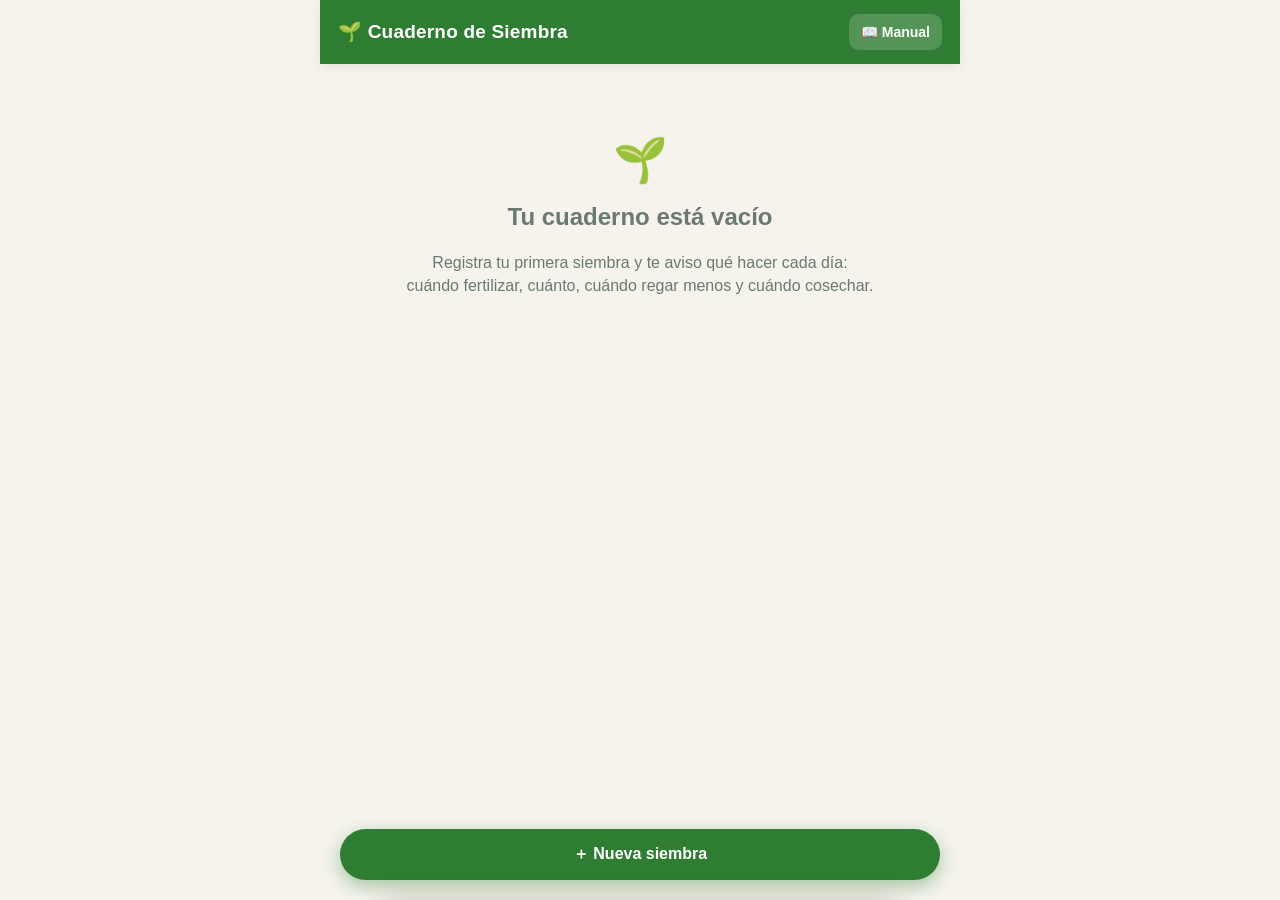
<file: index.html>
<!DOCTYPE html>
<html lang="es">
<head>
  <meta charset="UTF-8">
  <meta name="viewport" content="width=device-width, initial-scale=1, viewport-fit=cover">
  <title>Cuaderno de Siembra</title>
  <meta name="theme-color" content="#2e7d32">
  <link rel="manifest" href="./manifest.webmanifest">
  <link rel="apple-touch-icon" href="./icon.svg">
  <meta name="apple-mobile-web-app-capable" content="yes">
  <meta name="apple-mobile-web-app-status-bar-style" content="default">
  <meta name="apple-mobile-web-app-title" content="Siembra">
  <link rel="stylesheet" href="./style.css?v=8">
</head>
<body>
  <div class="topbar" id="topbar">
    <button class="back" id="back">←</button>
    <h1>🌱 Cuaderno de Siembra</h1>
    <a class="manual-link" href="./curso.html" title="Manual del cultivo">📖 Manual</a>
  </div>

  <main id="app"></main>

  <button class="fab" id="fab">＋ Nueva siembra</button>

  <!-- Formulario nueva siembra -->
  <div class="overlay" id="overlay">
    <div class="sheet">
      <h2>Nueva siembra</h2>
      <div class="field">
        <label>Cultivo</label>
        <select id="f-cultivo"></select>
      </div>
      <div class="field">
        <label>Variedad (opcional)</label>
        <input id="f-variedad" type="text" placeholder="Ej: Centenario, Ejido 98…">
      </div>
      <div class="field">
        <label>Fecha de siembra</label>
        <input id="f-fecha" type="date">
      </div>
      <div class="field">
        <label>¿Cuántas plantas (golpes) sembraste?</label>
        <input id="f-plantas" type="number" inputmode="numeric" min="1" placeholder="Ej: 20">
        <div class="hint">Sirve para calcular cuánto fertilizante te toca en cada aviso.</div>
      </div>
      <div class="field">
        <label>Notas (opcional)</label>
        <textarea id="f-notas" placeholder="Lote, riego, observaciones…"></textarea>
      </div>
      <div class="actions">
        <button class="btn ghost" id="f-cancelar">Cancelar</button>
        <button class="btn primary" id="f-guardar">Guardar siembra</button>
      </div>
    </div>
  </div>

  <script src="./glosario.js?v=8"></script>
  <script src="./gloss.js?v=8"></script>
  <script src="./crops.js?v=8"></script>
  <script src="./app.js?v=8"></script>
</body>
</html>
</file>
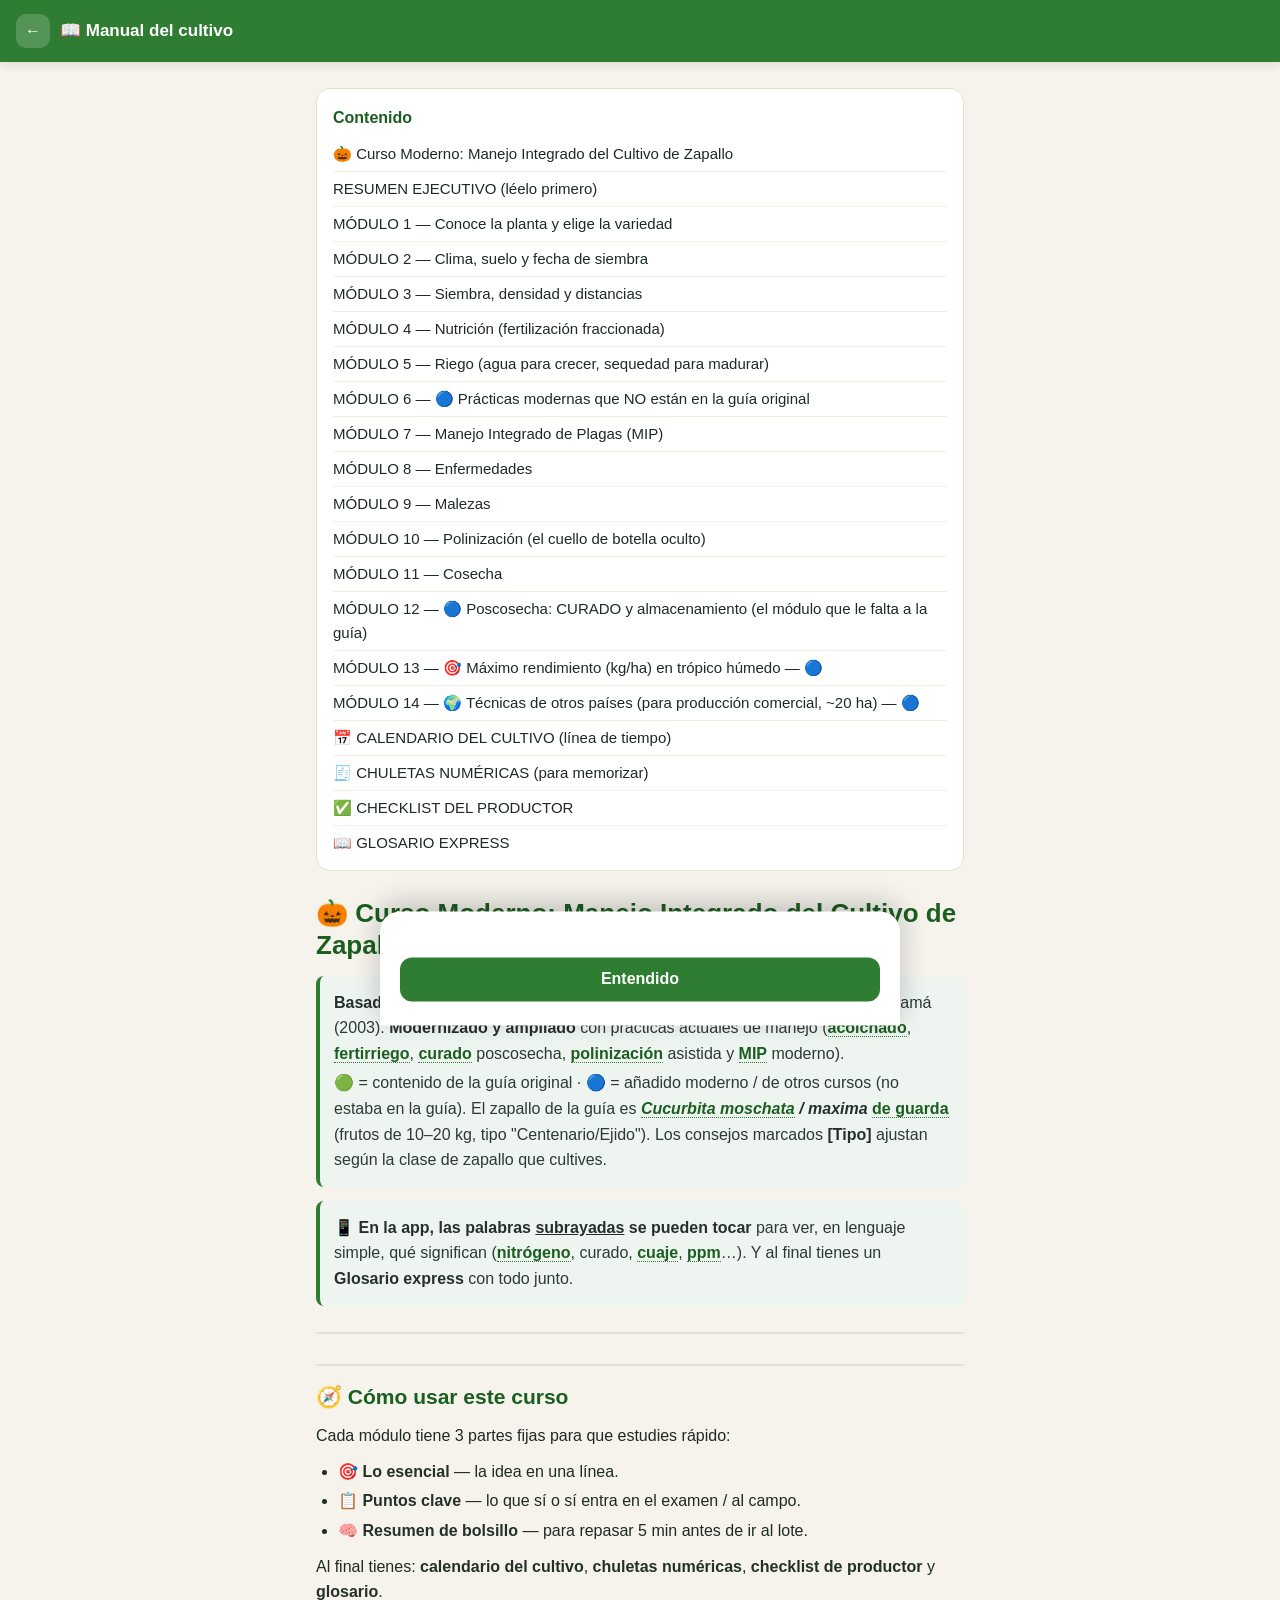
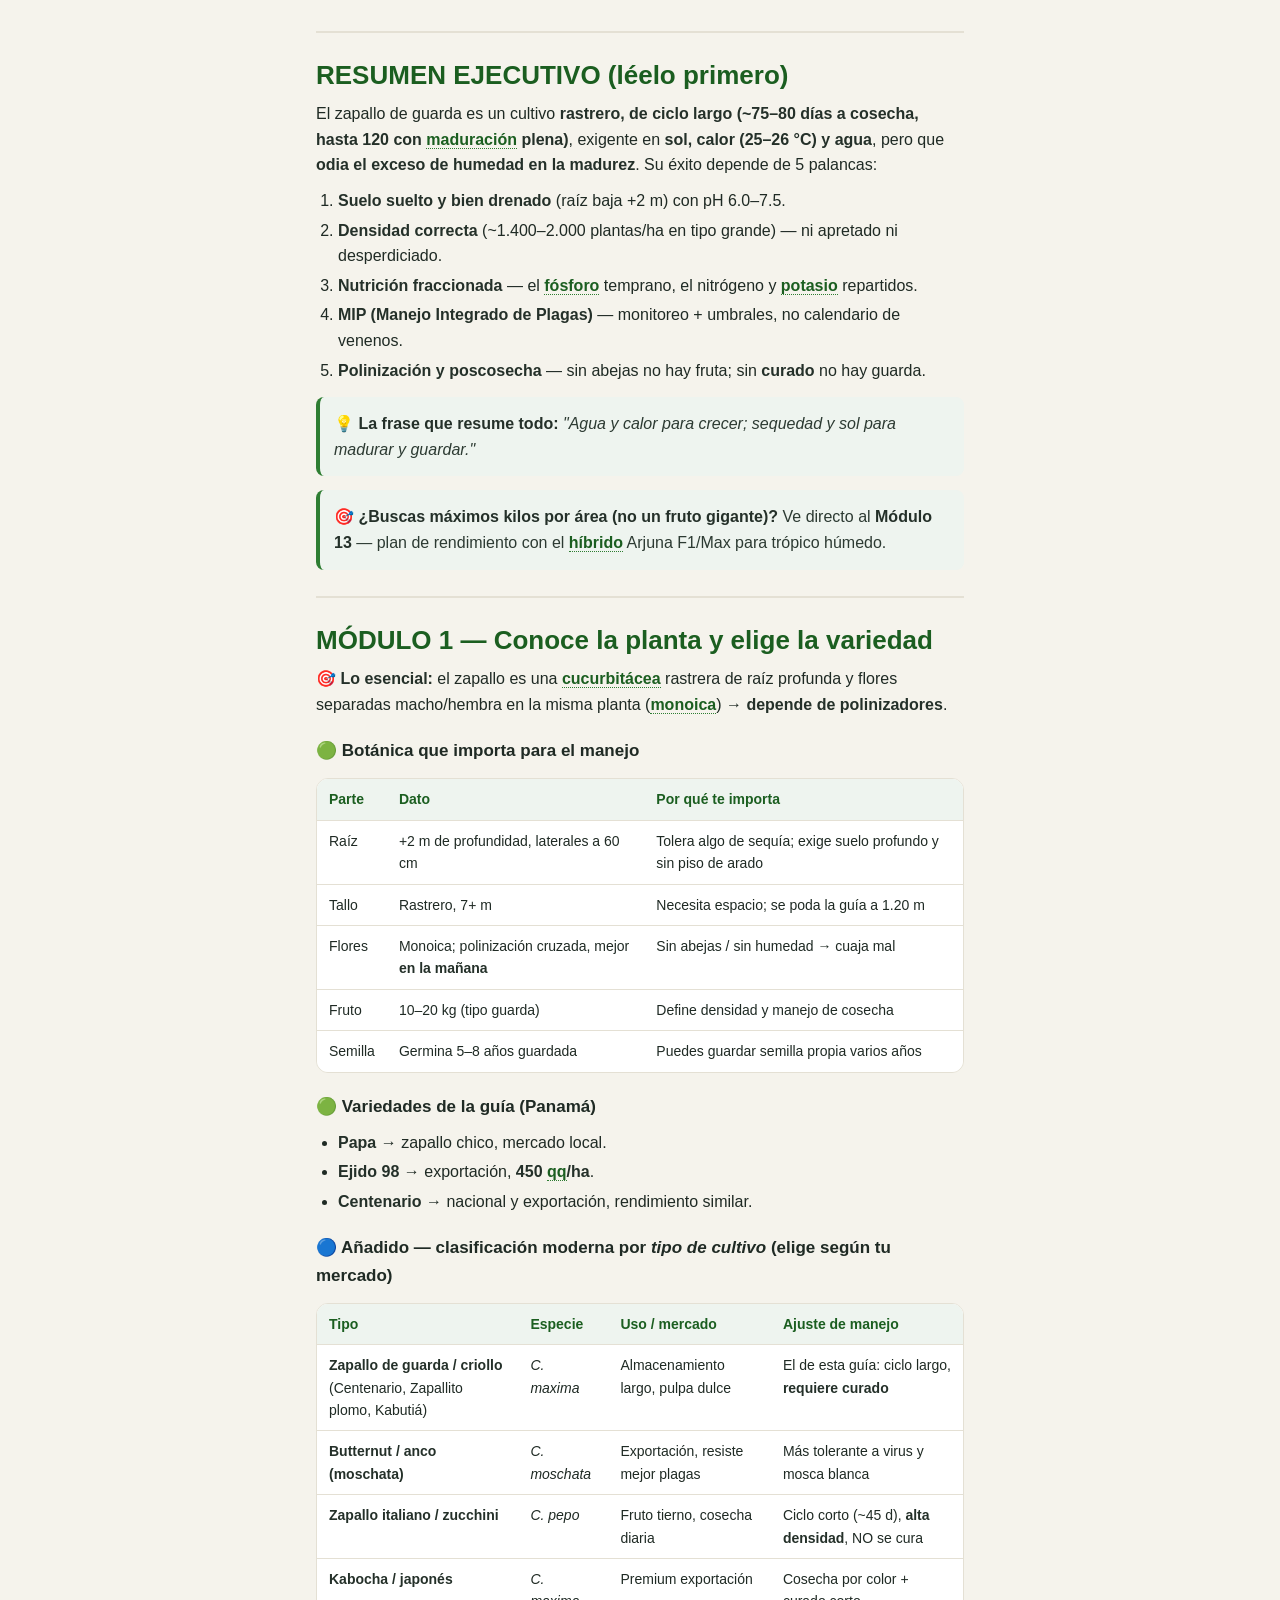
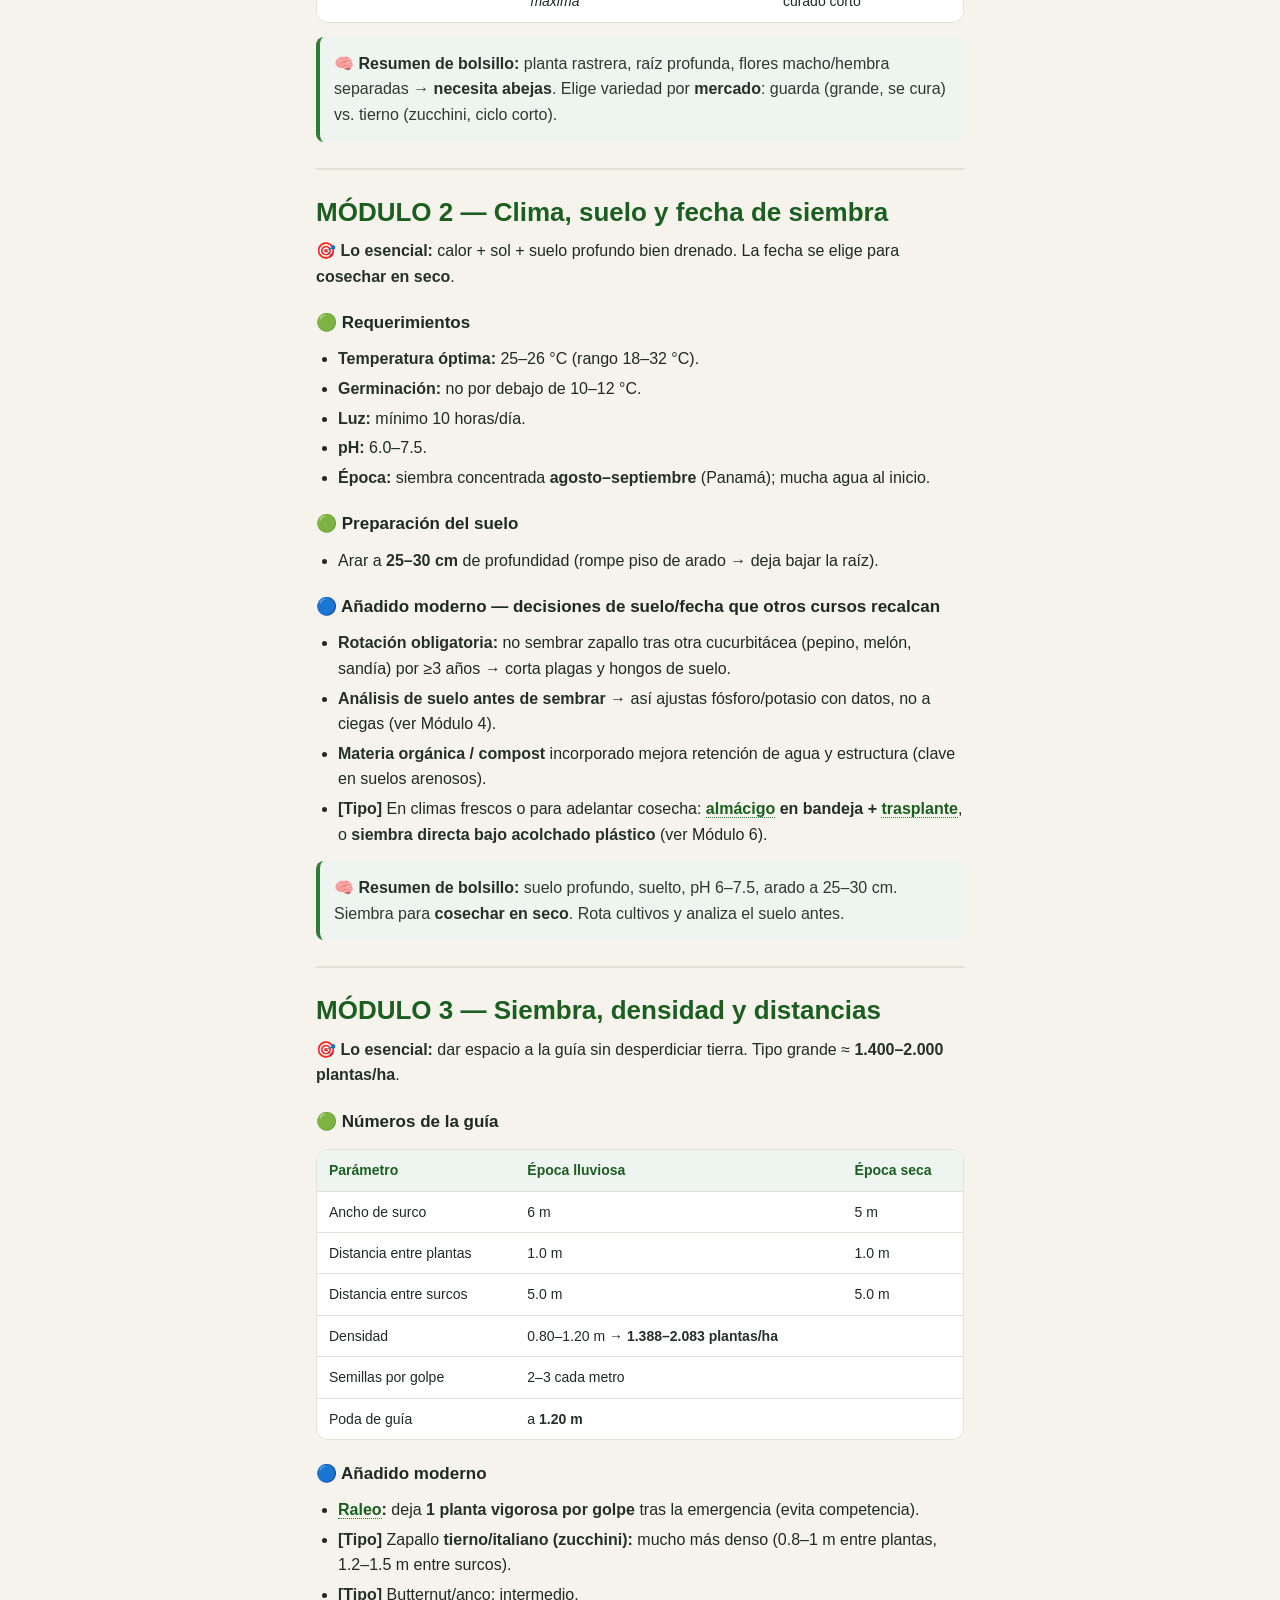
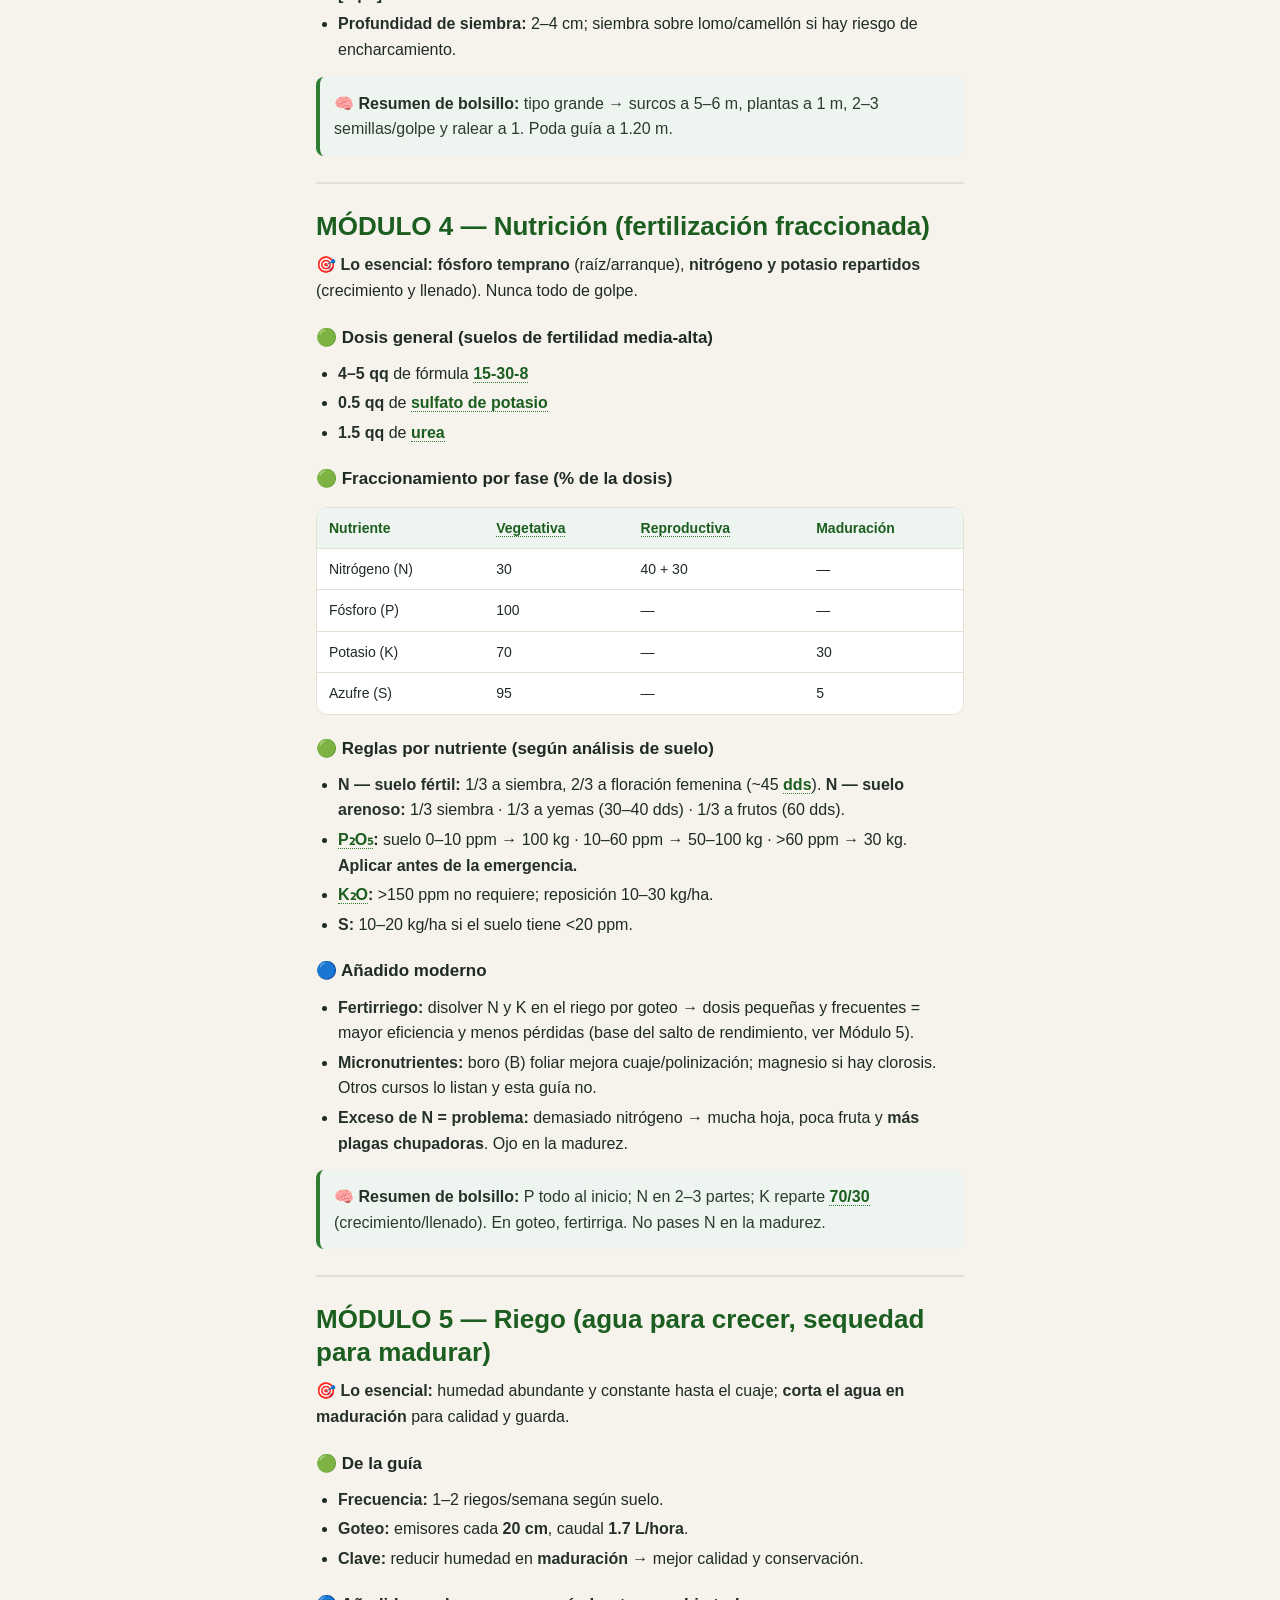
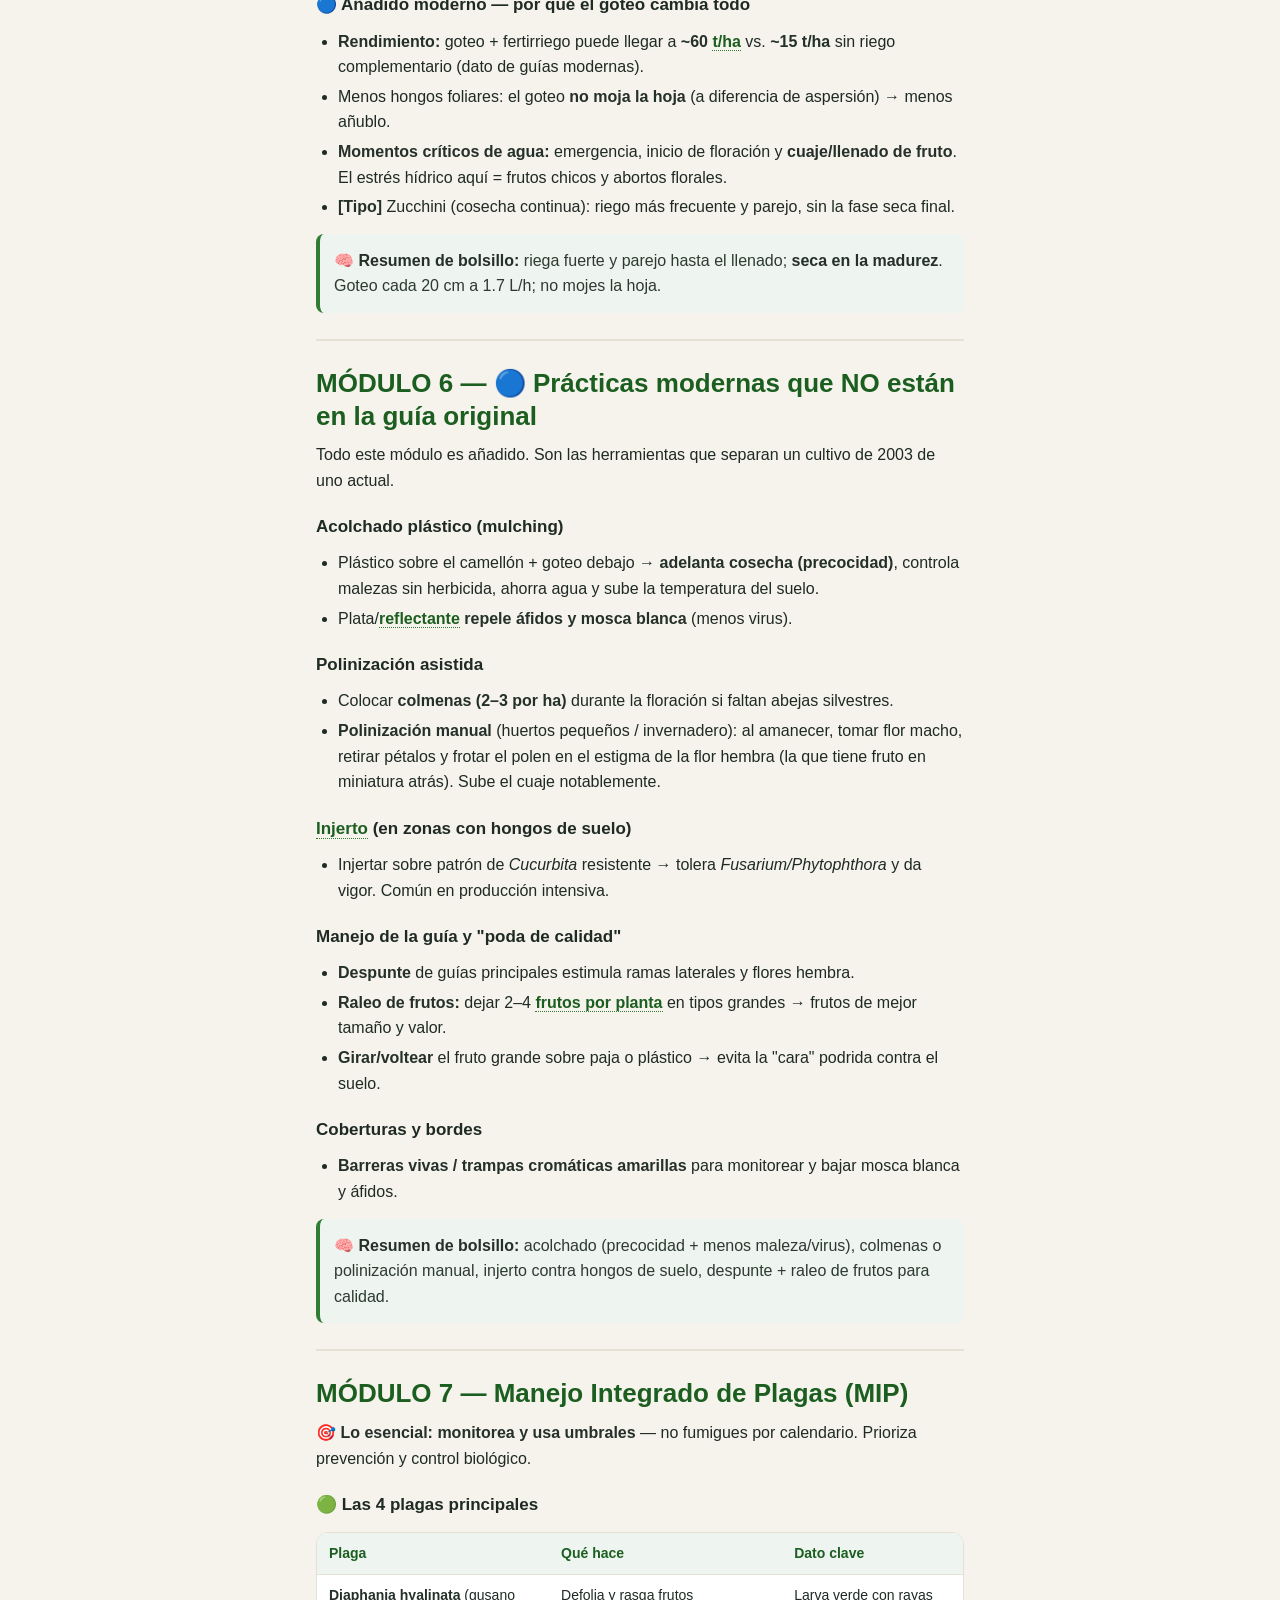
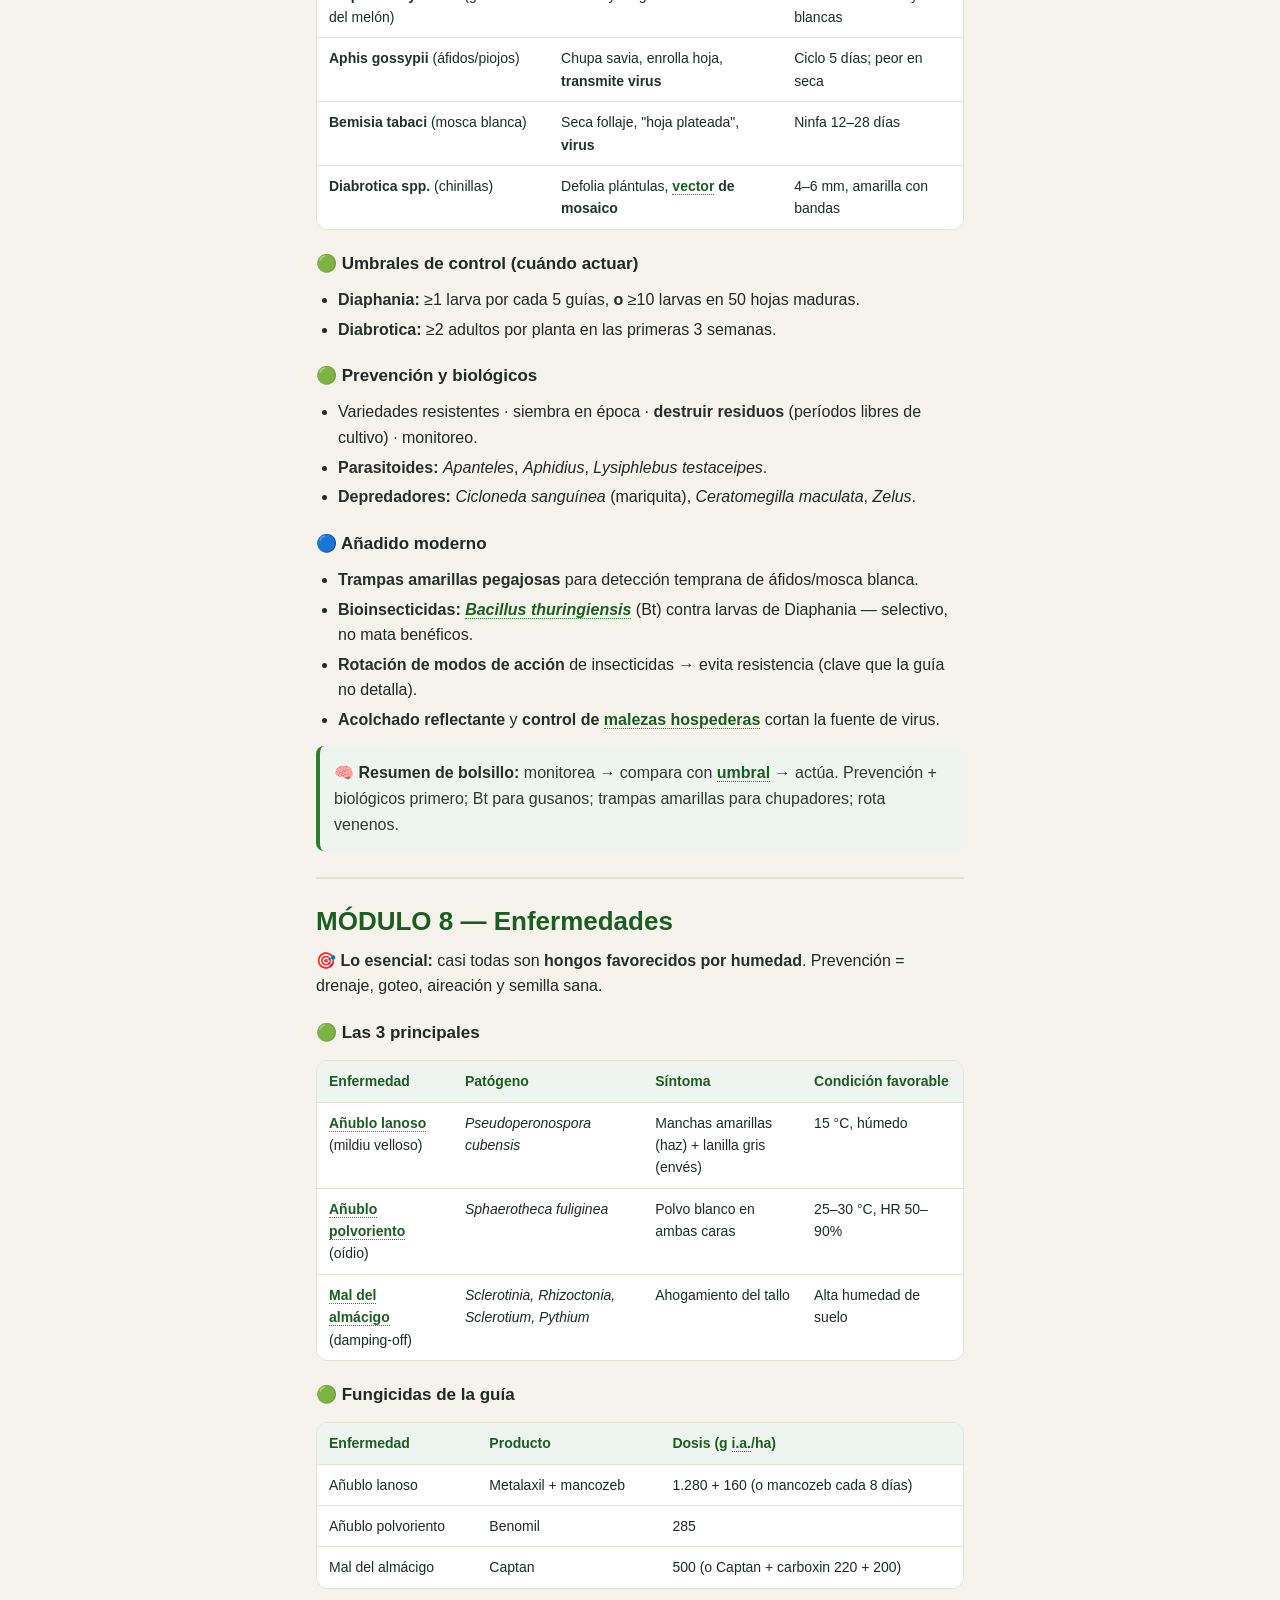
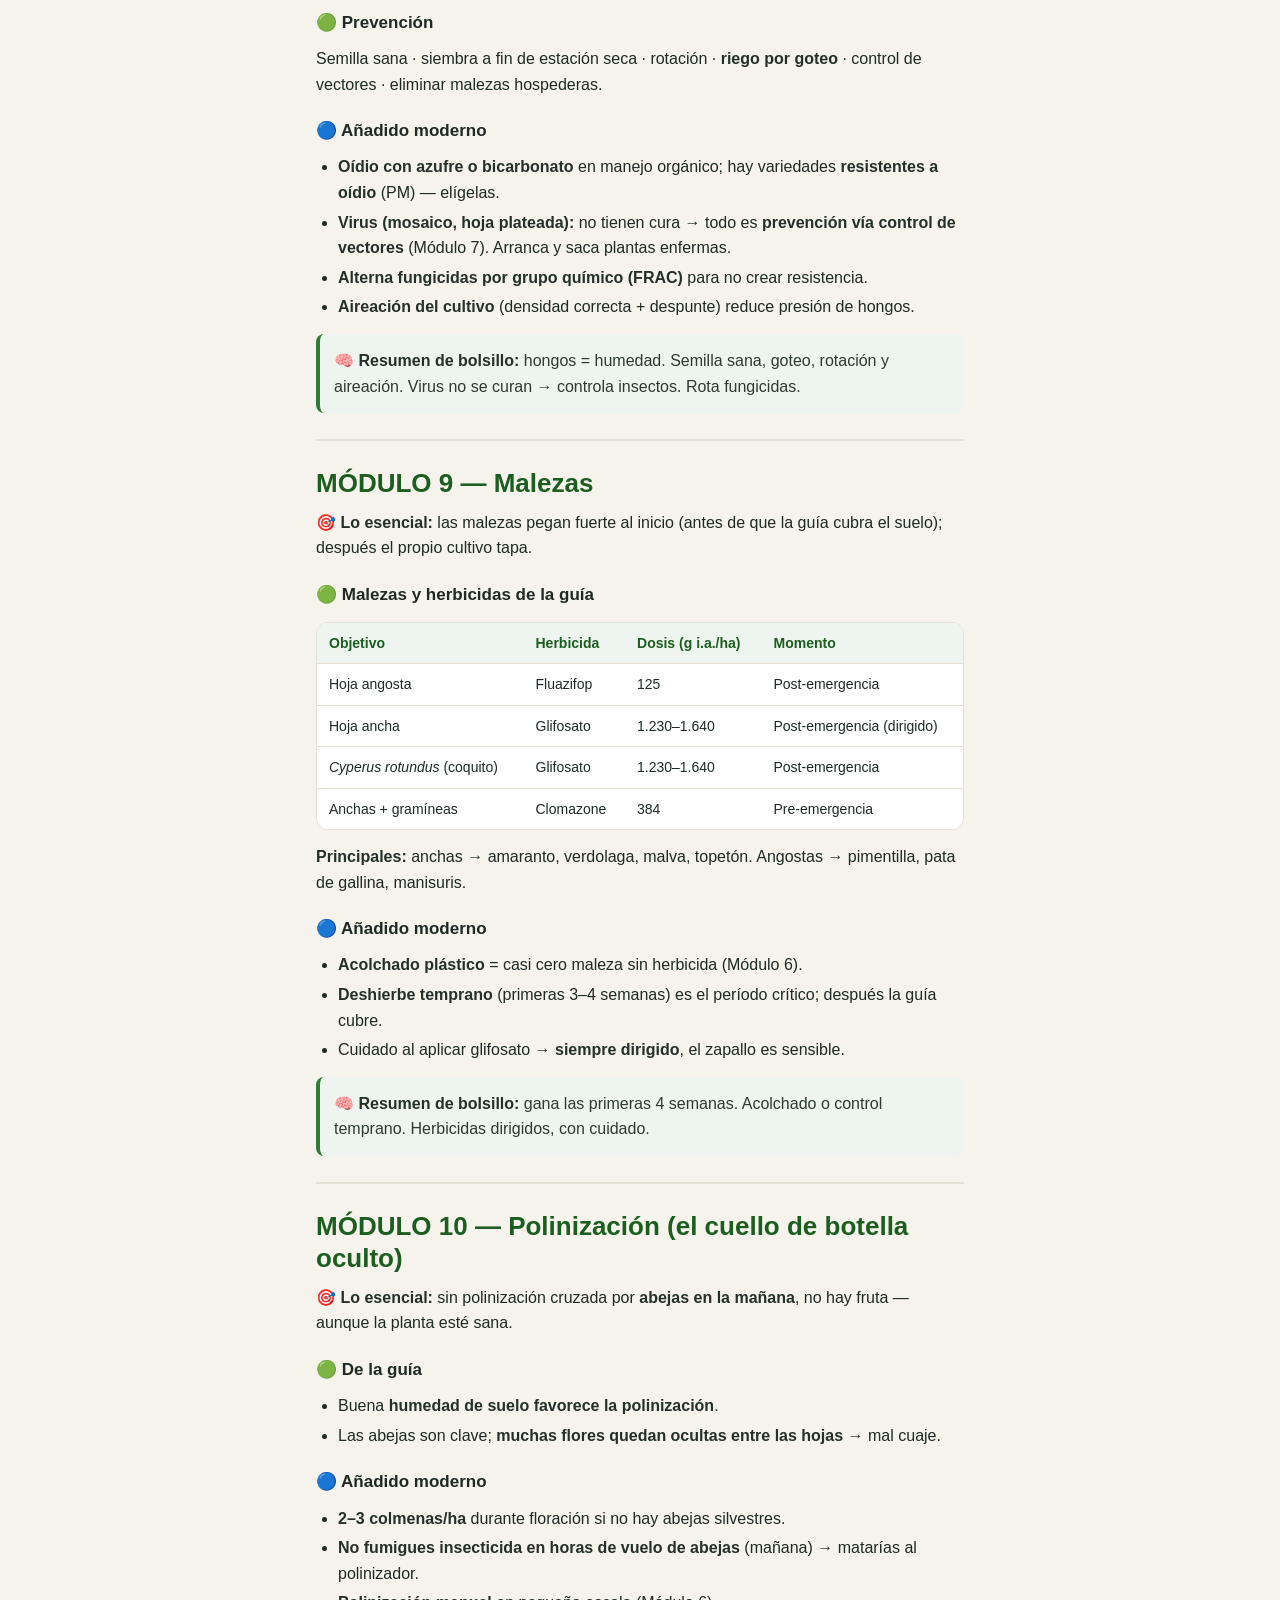
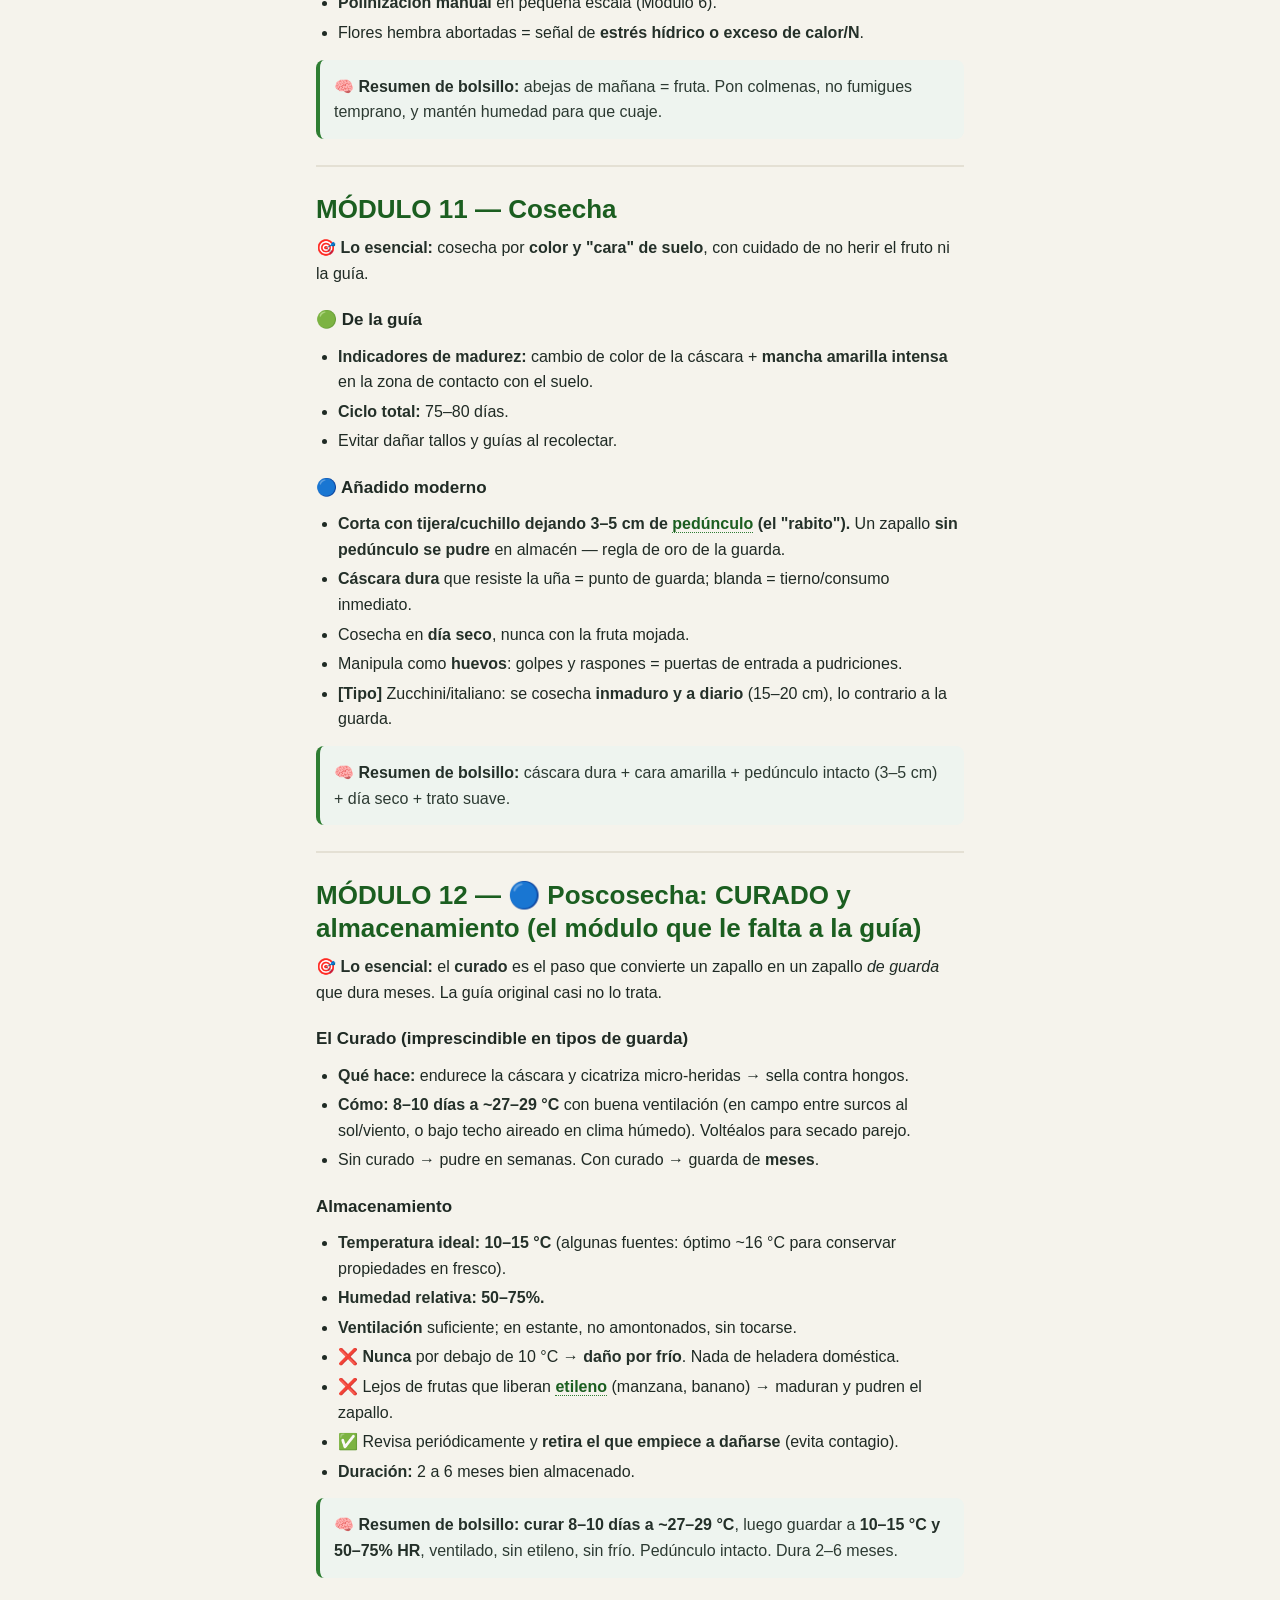
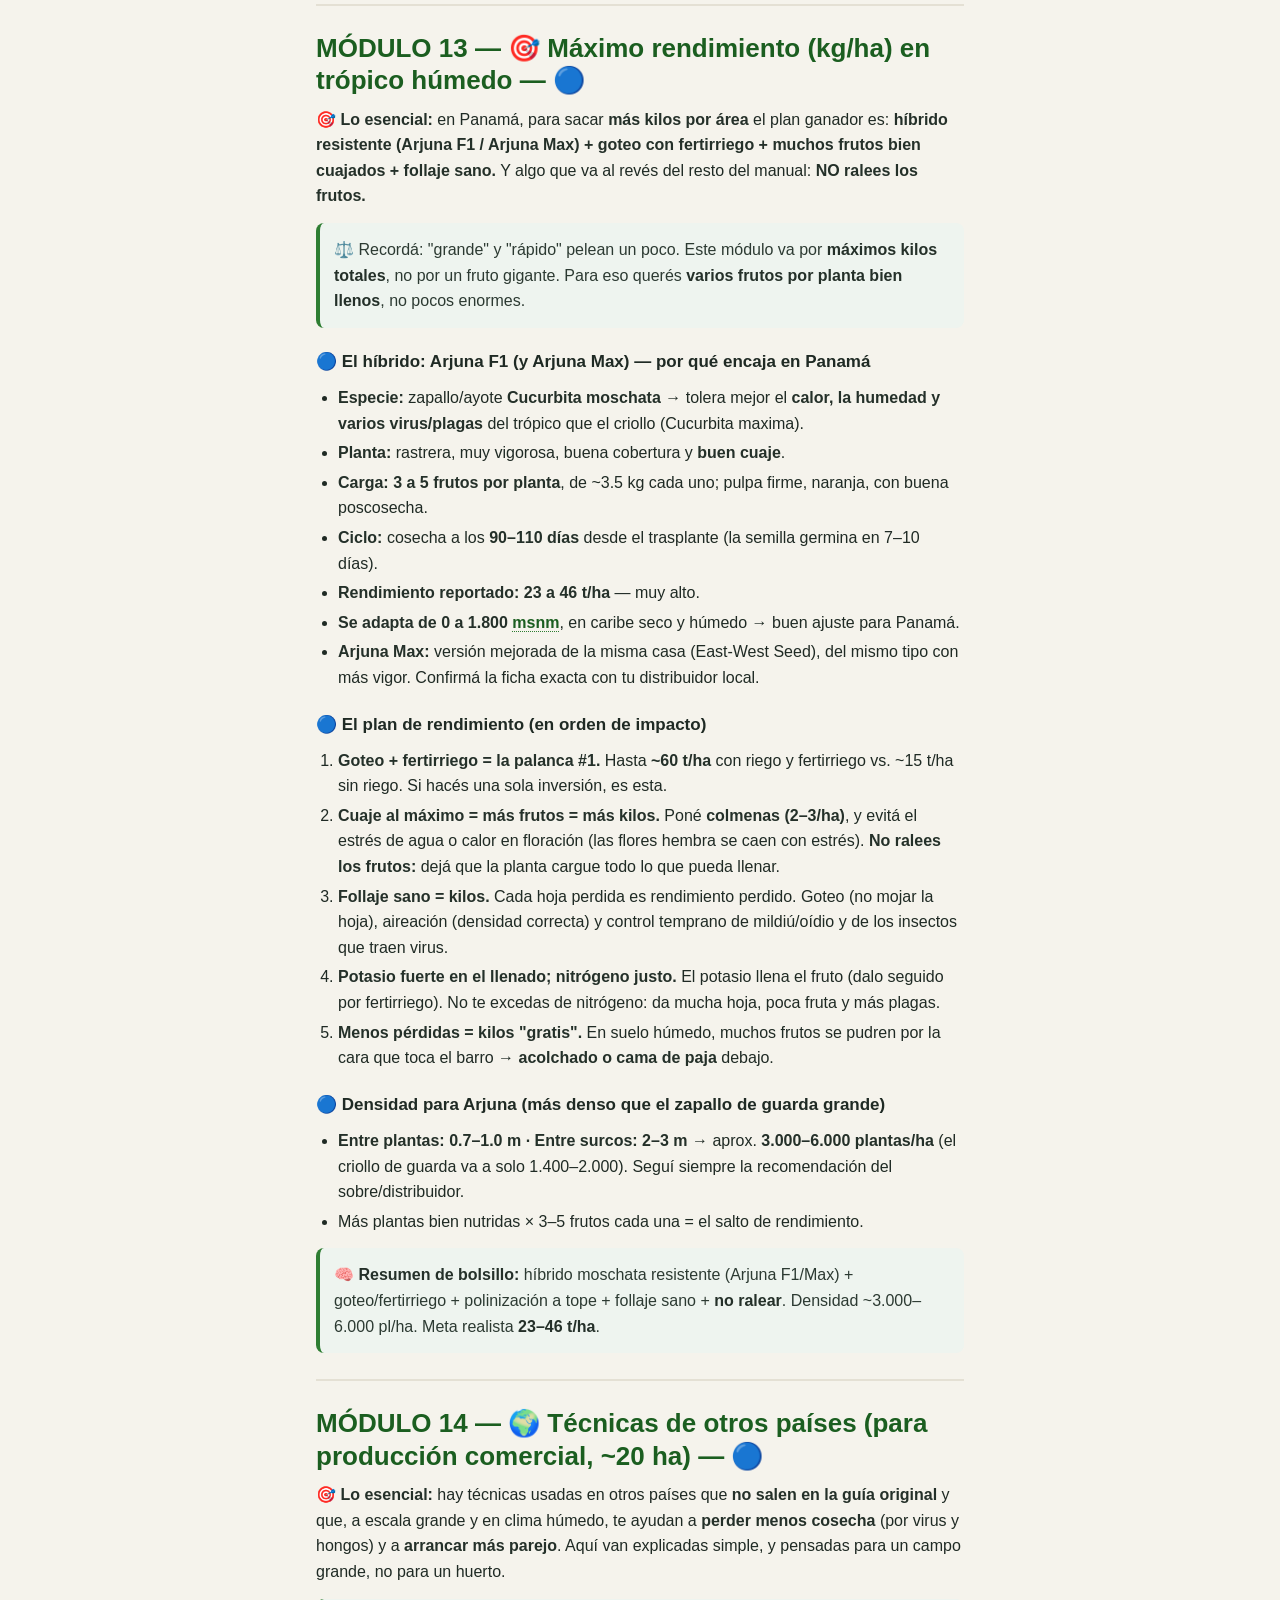
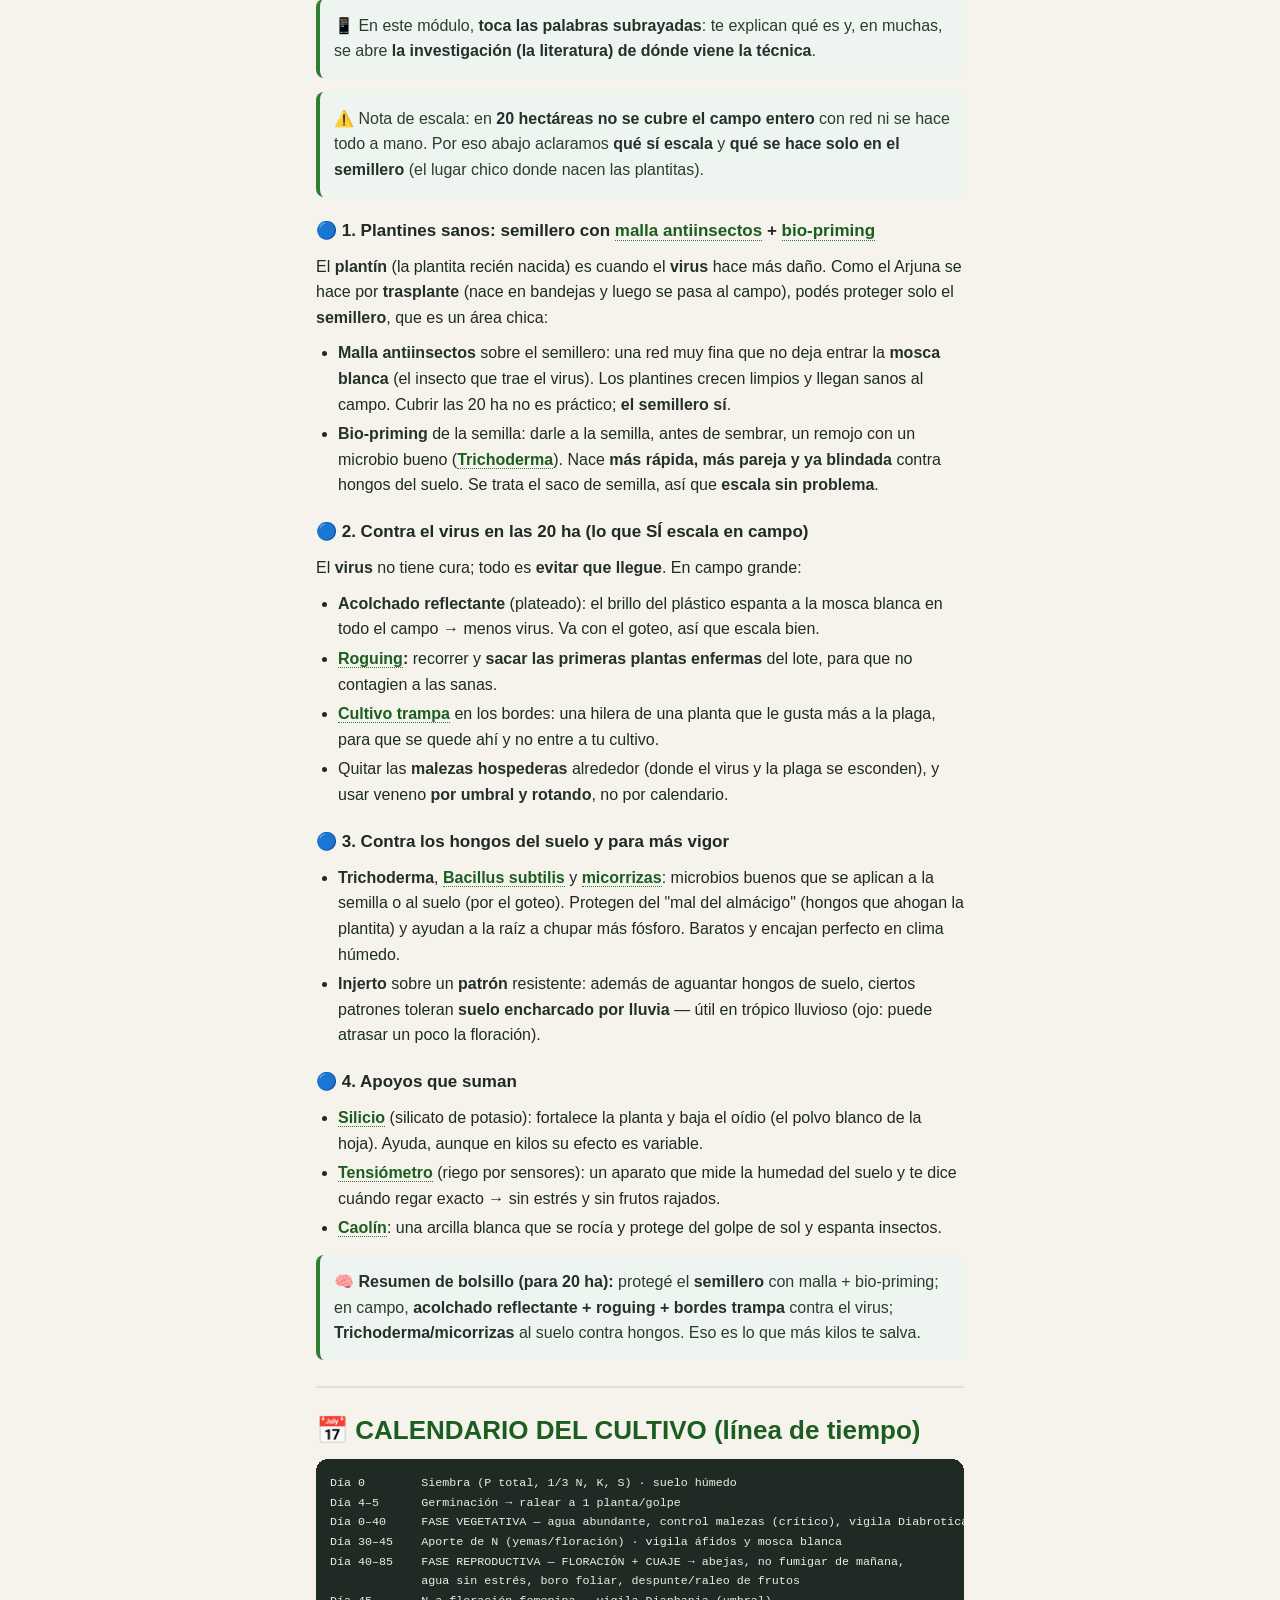
<file: curso.html>
<!DOCTYPE html>
<html lang="es">
<head>
  <meta charset="UTF-8">
  <meta name="viewport" content="width=device-width, initial-scale=1, viewport-fit=cover">
  <title>Manual del cultivo · Cuaderno de Siembra</title>
  <meta name="theme-color" content="#2e7d32">
  <link rel="manifest" href="./manifest.webmanifest">
  <style>
    :root{--paper:#f5f3ec;--card:#fff;--ink:#1f2a24;--soft:#6b7a71;--line:#e4e0d4;--green:#2e7d32;--green-d:#1b5e20}
    *{box-sizing:border-box;-webkit-tap-highlight-color:transparent}
    html,body{margin:0}
    body{font-family:-apple-system,BlinkMacSystemFont,"Segoe UI",Roboto,sans-serif;background:var(--paper);color:var(--ink);line-height:1.6;-webkit-text-size-adjust:100%}
    .topbar{position:sticky;top:0;z-index:20;background:var(--green);color:#fff;padding:14px 16px;display:flex;align-items:center;gap:10px;box-shadow:0 2px 10px rgba(31,42,36,.12)}
    .topbar a.back{background:rgba(255,255,255,.18);border:none;color:#fff;font-size:16px;width:34px;height:34px;border-radius:10px;display:flex;align-items:center;justify-content:center;text-decoration:none}
    .topbar h1{font-size:17px;font-weight:700;margin:0}
    .doc{max-width:680px;margin:0 auto;padding:18px 16px 80px}
    .doc h1{font-size:26px;line-height:1.25;color:var(--green-d);margin:26px 0 10px}
    .doc h1:first-child{margin-top:8px}
    .doc h2{font-size:21px;color:var(--green-d);margin:30px 0 8px;padding-top:14px;border-top:2px solid var(--line)}
    .doc h3{font-size:17px;margin:20px 0 6px}
    .doc p{margin:10px 0}
    .doc ul,.doc ol{padding-left:22px;margin:10px 0}
    .doc li{margin:4px 0}
    .doc blockquote{margin:14px 0;padding:10px 14px;background:#eef4ef;border-left:4px solid var(--green);border-radius:8px;color:#2c3a32}
    .doc blockquote p{margin:4px 0}
    .doc code{background:#efeee6;padding:2px 6px;border-radius:6px;font-size:.9em}
    .doc pre{background:#1f2a24;color:#e8efe8;padding:14px;border-radius:12px;overflow:auto;font-size:13px;line-height:1.5}
    .doc pre code{background:none;padding:0;color:inherit}
    .doc hr{border:none;border-top:2px solid var(--line);margin:26px 0}
    .doc a{color:var(--green-d)}
    .doc strong{color:#243029}
    .tablewrap{overflow-x:auto;-webkit-overflow-scrolling:touch;margin:14px 0;border:1px solid var(--line);border-radius:12px}
    .doc table{border-collapse:collapse;width:100%;min-width:440px;background:var(--card);font-size:14px}
    .doc th,.doc td{padding:9px 12px;text-align:left;border-bottom:1px solid var(--line);vertical-align:top}
    .doc th{background:#eef4ef;color:var(--green-d);font-weight:700;white-space:nowrap}
    .doc tr:last-child td{border-bottom:none}
    .toc{background:var(--card);border:1px solid var(--line);border-radius:14px;padding:10px 16px;margin:8px 0 20px}
    .toc .toc-t{font-weight:700;color:var(--green-d);margin:6px 0}
    .toc a{display:block;padding:5px 0;color:var(--ink);text-decoration:none;border-bottom:1px solid #f0ede2;font-size:15px}
    .toc a:last-child{border-bottom:none}
  </style>
</head>
<body>
  <div class="topbar">
    <a class="back" href="./index.html">←</a>
    <h1>📖 Manual del cultivo</h1>
  </div>
  <div class="doc" id="doc">
<h1>🎃 Curso Moderno: Manejo Integrado del Cultivo de Zapallo</h1>
<blockquote>
<p><strong>Basado en:</strong> <em>Guía para el Manejo Integrado del Cultivo de Zapallo</em> — IDIAP Panamá (2003).
<strong>Modernizado y ampliado</strong> con prácticas actuales de manejo (acolchado, fertirriego, curado poscosecha, polinización asistida y MIP moderno).</p>
<p>🟢 = contenido de la guía original · 🔵 = añadido moderno / de otros cursos (no estaba en la guía).
El zapallo de la guía es <strong><em>Cucurbita moschata / maxima</em></strong> de guarda (frutos de 10–20 kg, tipo &quot;Centenario/Ejido&quot;). Los consejos marcados <strong>[Tipo]</strong> ajustan según la clase de zapallo que cultives.</p>
</blockquote>
<blockquote>
<p>📱 <strong>En la app, las palabras <u>subrayadas</u> se pueden tocar</strong> para ver, en lenguaje simple, qué significan (nitrógeno, curado, cuaje, ppm…). Y al final tienes un <strong>Glosario express</strong> con todo junto.</p>
</blockquote>
<hr>
<h2>🧭 Cómo usar este curso</h2>
<p>Cada módulo tiene 3 partes fijas para que estudies rápido:</p>
<ul>
<li><strong>🎯 Lo esencial</strong> — la idea en una línea.</li>
<li><strong>📋 Puntos clave</strong> — lo que sí o sí entra en el examen / al campo.</li>
<li><strong>🧠 Resumen de bolsillo</strong> — para repasar 5 min antes de ir al lote.</li>
</ul>
<p>Al final tienes: <strong>calendario del cultivo</strong>, <strong>chuletas numéricas</strong>, <strong>checklist de productor</strong> y <strong>glosario</strong>.</p>
<hr>
<h1>RESUMEN EJECUTIVO (léelo primero)</h1>
<p>El zapallo de guarda es un cultivo <strong>rastrero, de ciclo largo (~75–80 días a cosecha, hasta 120 con maduración plena)</strong>, exigente en <strong>sol, calor (25–26 °C) y agua</strong>, pero que <strong>odia el exceso de humedad en la madurez</strong>. Su éxito depende de 5 palancas:</p>
<ol>
<li><strong>Suelo suelto y bien drenado</strong> (raíz baja +2 m) con pH 6.0–7.5.</li>
<li><strong>Densidad correcta</strong> (~1.400–2.000 plantas/ha en tipo grande) — ni apretado ni desperdiciado.</li>
<li><strong>Nutrición fraccionada</strong> — el fósforo temprano, el nitrógeno y potasio repartidos.</li>
<li><strong>MIP (Manejo Integrado de Plagas)</strong> — monitoreo + umbrales, no calendario de venenos.</li>
<li><strong>Polinización y poscosecha</strong> — sin abejas no hay fruta; sin <strong>curado</strong> no hay guarda.</li>
</ol>
<blockquote>
<p>💡 <strong>La frase que resume todo:</strong> <em>&quot;Agua y calor para crecer; sequedad y sol para madurar y guardar.&quot;</em></p>
</blockquote>
<blockquote>
<p>🎯 <strong>¿Buscas máximos kilos por área (no un fruto gigante)?</strong> Ve directo al <strong>Módulo 13</strong> — plan de rendimiento con el híbrido Arjuna F1/Max para trópico húmedo.</p>
</blockquote>
<hr>
<h1>MÓDULO 1 — Conoce la planta y elige la variedad</h1>
<p><strong>🎯 Lo esencial:</strong> el zapallo es una cucurbitácea rastrera de raíz profunda y flores separadas macho/hembra en la misma planta (monoica) → <strong>depende de polinizadores</strong>.</p>
<h3>🟢 Botánica que importa para el manejo</h3>
<table>
<thead>
<tr>
<th>Parte</th>
<th>Dato</th>
<th>Por qué te importa</th>
</tr>
</thead>
<tbody><tr>
<td>Raíz</td>
<td>+2 m de profundidad, laterales a 60 cm</td>
<td>Tolera algo de sequía; exige suelo profundo y sin piso de arado</td>
</tr>
<tr>
<td>Tallo</td>
<td>Rastrero, 7+ m</td>
<td>Necesita espacio; se poda la guía a 1.20 m</td>
</tr>
<tr>
<td>Flores</td>
<td>Monoica; polinización cruzada, mejor <strong>en la mañana</strong></td>
<td>Sin abejas / sin humedad → cuaja mal</td>
</tr>
<tr>
<td>Fruto</td>
<td>10–20 kg (tipo guarda)</td>
<td>Define densidad y manejo de cosecha</td>
</tr>
<tr>
<td>Semilla</td>
<td>Germina 5–8 años guardada</td>
<td>Puedes guardar semilla propia varios años</td>
</tr>
</tbody></table>
<h3>🟢 Variedades de la guía (Panamá)</h3>
<ul>
<li><strong>Papa</strong> → zapallo chico, mercado local.</li>
<li><strong>Ejido 98</strong> → exportación, <strong>450 qq/ha</strong>.</li>
<li><strong>Centenario</strong> → nacional y exportación, rendimiento similar.</li>
</ul>
<h3>🔵 Añadido — clasificación moderna por <em>tipo de cultivo</em> (elige según tu mercado)</h3>
<table>
<thead>
<tr>
<th>Tipo</th>
<th>Especie</th>
<th>Uso / mercado</th>
<th>Ajuste de manejo</th>
</tr>
</thead>
<tbody><tr>
<td><strong>Zapallo de guarda / criollo</strong> (Centenario, Zapallito plomo, Kabutiá)</td>
<td><em>C. maxima</em></td>
<td>Almacenamiento largo, pulpa dulce</td>
<td>El de esta guía: ciclo largo, <strong>requiere curado</strong></td>
</tr>
<tr>
<td><strong>Butternut / anco (moschata)</strong></td>
<td><em>C. moschata</em></td>
<td>Exportación, resiste mejor plagas</td>
<td>Más tolerante a virus y mosca blanca</td>
</tr>
<tr>
<td><strong>Zapallo italiano / zucchini</strong></td>
<td><em>C. pepo</em></td>
<td>Fruto tierno, cosecha diaria</td>
<td>Ciclo corto (~45 d), <strong>alta densidad</strong>, NO se cura</td>
</tr>
<tr>
<td><strong>Kabocha / japonés</strong></td>
<td><em>C. maxima</em></td>
<td>Premium exportación</td>
<td>Cosecha por color + curado corto</td>
</tr>
</tbody></table>
<blockquote>
<p>🧠 <strong>Resumen de bolsillo:</strong> planta rastrera, raíz profunda, flores macho/hembra separadas → <strong>necesita abejas</strong>. Elige variedad por <strong>mercado</strong>: guarda (grande, se cura) vs. tierno (zucchini, ciclo corto).</p>
</blockquote>
<hr>
<h1>MÓDULO 2 — Clima, suelo y fecha de siembra</h1>
<p><strong>🎯 Lo esencial:</strong> calor + sol + suelo profundo bien drenado. La fecha se elige para <strong>cosechar en seco</strong>.</p>
<h3>🟢 Requerimientos</h3>
<ul>
<li><strong>Temperatura óptima:</strong> 25–26 °C (rango 18–32 °C).</li>
<li><strong>Germinación:</strong> no por debajo de 10–12 °C.</li>
<li><strong>Luz:</strong> mínimo 10 horas/día.</li>
<li><strong>pH:</strong> 6.0–7.5.</li>
<li><strong>Época:</strong> siembra concentrada <strong>agosto–septiembre</strong> (Panamá); mucha agua al inicio.</li>
</ul>
<h3>🟢 Preparación del suelo</h3>
<ul>
<li>Arar a <strong>25–30 cm</strong> de profundidad (rompe piso de arado → deja bajar la raíz).</li>
</ul>
<h3>🔵 Añadido moderno — decisiones de suelo/fecha que otros cursos recalcan</h3>
<ul>
<li><strong>Rotación obligatoria:</strong> no sembrar zapallo tras otra cucurbitácea (pepino, melón, sandía) por ≥3 años → corta plagas y hongos de suelo.</li>
<li><strong>Análisis de suelo antes de sembrar</strong> → así ajustas fósforo/potasio con datos, no a ciegas (ver Módulo 4).</li>
<li><strong>Materia orgánica / compost</strong> incorporado mejora retención de agua y estructura (clave en suelos arenosos).</li>
<li><strong>[Tipo]</strong> En climas frescos o para adelantar cosecha: <strong>almácigo en bandeja + trasplante</strong>, o <strong>siembra directa bajo acolchado plástico</strong> (ver Módulo 6).</li>
</ul>
<blockquote>
<p>🧠 <strong>Resumen de bolsillo:</strong> suelo profundo, suelto, pH 6–7.5, arado a 25–30 cm. Siembra para <strong>cosechar en seco</strong>. Rota cultivos y analiza el suelo antes.</p>
</blockquote>
<hr>
<h1>MÓDULO 3 — Siembra, densidad y distancias</h1>
<p><strong>🎯 Lo esencial:</strong> dar espacio a la guía sin desperdiciar tierra. Tipo grande ≈ <strong>1.400–2.000 plantas/ha</strong>.</p>
<h3>🟢 Números de la guía</h3>
<table>
<thead>
<tr>
<th>Parámetro</th>
<th>Época lluviosa</th>
<th>Época seca</th>
</tr>
</thead>
<tbody><tr>
<td>Ancho de surco</td>
<td>6 m</td>
<td>5 m</td>
</tr>
<tr>
<td>Distancia entre plantas</td>
<td>1.0 m</td>
<td>1.0 m</td>
</tr>
<tr>
<td>Distancia entre surcos</td>
<td>5.0 m</td>
<td>5.0 m</td>
</tr>
<tr>
<td>Densidad</td>
<td>0.80–1.20 m → <strong>1.388–2.083 plantas/ha</strong></td>
<td></td>
</tr>
<tr>
<td>Semillas por golpe</td>
<td>2–3 cada metro</td>
<td></td>
</tr>
<tr>
<td>Poda de guía</td>
<td>a <strong>1.20 m</strong></td>
<td></td>
</tr>
</tbody></table>
<h3>🔵 Añadido moderno</h3>
<ul>
<li><strong>Raleo:</strong> deja <strong>1 planta vigorosa por golpe</strong> tras la emergencia (evita competencia).</li>
<li><strong>[Tipo]</strong> Zapallo <strong>tierno/italiano (zucchini):</strong> mucho más denso (0.8–1 m entre plantas, 1.2–1.5 m entre surcos).</li>
<li><strong>[Tipo]</strong> Butternut/anco: intermedio.</li>
<li><strong>Profundidad de siembra:</strong> 2–4 cm; siembra sobre lomo/camellón si hay riesgo de encharcamiento.</li>
</ul>
<blockquote>
<p>🧠 <strong>Resumen de bolsillo:</strong> tipo grande → surcos a 5–6 m, plantas a 1 m, 2–3 semillas/golpe y ralear a 1. Poda guía a 1.20 m.</p>
</blockquote>
<hr>
<h1>MÓDULO 4 — Nutrición (fertilización fraccionada)</h1>
<p><strong>🎯 Lo esencial:</strong> <strong>fósforo temprano</strong> (raíz/arranque), <strong>nitrógeno y potasio repartidos</strong> (crecimiento y llenado). Nunca todo de golpe.</p>
<h3>🟢 Dosis general (suelos de fertilidad media-alta)</h3>
<ul>
<li><strong>4–5 qq</strong> de fórmula <strong>15-30-8</strong></li>
<li><strong>0.5 qq</strong> de sulfato de potasio</li>
<li><strong>1.5 qq</strong> de urea</li>
</ul>
<h3>🟢 Fraccionamiento por fase (% de la dosis)</h3>
<table>
<thead>
<tr>
<th>Nutriente</th>
<th align="center">Vegetativa</th>
<th align="center">Reproductiva</th>
<th align="center">Maduración</th>
</tr>
</thead>
<tbody><tr>
<td>Nitrógeno (N)</td>
<td align="center">30</td>
<td align="center">40 + 30</td>
<td align="center">—</td>
</tr>
<tr>
<td>Fósforo (P)</td>
<td align="center">100</td>
<td align="center">—</td>
<td align="center">—</td>
</tr>
<tr>
<td>Potasio (K)</td>
<td align="center">70</td>
<td align="center">—</td>
<td align="center">30</td>
</tr>
<tr>
<td>Azufre (S)</td>
<td align="center">95</td>
<td align="center">—</td>
<td align="center">5</td>
</tr>
</tbody></table>
<h3>🟢 Reglas por nutriente (según análisis de suelo)</h3>
<ul>
<li><strong>N — suelo fértil:</strong> 1/3 a siembra, 2/3 a floración femenina (~45 dds).
<strong>N — suelo arenoso:</strong> 1/3 siembra · 1/3 a yemas (30–40 dds) · 1/3 a frutos (60 dds).</li>
<li><strong>P₂O₅:</strong> suelo 0–10 ppm → 100 kg · 10–60 ppm → 50–100 kg · &gt;60 ppm → 30 kg. <strong>Aplicar antes de la emergencia.</strong></li>
<li><strong>K₂O:</strong> &gt;150 ppm no requiere; reposición 10–30 kg/ha.</li>
<li><strong>S:</strong> 10–20 kg/ha si el suelo tiene &lt;20 ppm.</li>
</ul>
<h3>🔵 Añadido moderno</h3>
<ul>
<li><strong>Fertirriego:</strong> disolver N y K en el riego por goteo → dosis pequeñas y frecuentes = mayor eficiencia y menos pérdidas (base del salto de rendimiento, ver Módulo 5).</li>
<li><strong>Micronutrientes:</strong> boro (B) foliar mejora cuaje/polinización; magnesio si hay clorosis. Otros cursos lo listan y esta guía no.</li>
<li><strong>Exceso de N = problema:</strong> demasiado nitrógeno → mucha hoja, poca fruta y <strong>más plagas chupadoras</strong>. Ojo en la madurez.</li>
</ul>
<blockquote>
<p>🧠 <strong>Resumen de bolsillo:</strong> P todo al inicio; N en 2–3 partes; K reparte 70/30 (crecimiento/llenado). En goteo, fertirriga. No pases N en la madurez.</p>
</blockquote>
<hr>
<h1>MÓDULO 5 — Riego (agua para crecer, sequedad para madurar)</h1>
<p><strong>🎯 Lo esencial:</strong> humedad abundante y constante hasta el cuaje; <strong>corta el agua en maduración</strong> para calidad y guarda.</p>
<h3>🟢 De la guía</h3>
<ul>
<li><strong>Frecuencia:</strong> 1–2 riegos/semana según suelo.</li>
<li><strong>Goteo:</strong> emisores cada <strong>20 cm</strong>, caudal <strong>1.7 L/hora</strong>.</li>
<li><strong>Clave:</strong> reducir humedad en <strong>maduración</strong> → mejor calidad y conservación.</li>
</ul>
<h3>🔵 Añadido moderno — por qué el goteo cambia todo</h3>
<ul>
<li><strong>Rendimiento:</strong> goteo + fertirriego puede llegar a <strong>~60 t/ha</strong> vs. <strong>~15 t/ha</strong> sin riego complementario (dato de guías modernas).</li>
<li>Menos hongos foliares: el goteo <strong>no moja la hoja</strong> (a diferencia de aspersión) → menos añublo.</li>
<li><strong>Momentos críticos de agua:</strong> emergencia, inicio de floración y <strong>cuaje/llenado de fruto</strong>. El estrés hídrico aquí = frutos chicos y abortos florales.</li>
<li><strong>[Tipo]</strong> Zucchini (cosecha continua): riego más frecuente y parejo, sin la fase seca final.</li>
</ul>
<blockquote>
<p>🧠 <strong>Resumen de bolsillo:</strong> riega fuerte y parejo hasta el llenado; <strong>seca en la madurez</strong>. Goteo cada 20 cm a 1.7 L/h; no mojes la hoja.</p>
</blockquote>
<hr>
<h1>MÓDULO 6 — 🔵 Prácticas modernas que NO están en la guía original</h1>
<p>Todo este módulo es añadido. Son las herramientas que separan un cultivo de 2003 de uno actual.</p>
<h3>Acolchado plástico (mulching)</h3>
<ul>
<li>Plástico sobre el camellón + goteo debajo → <strong>adelanta cosecha (precocidad)</strong>, controla malezas sin herbicida, ahorra agua y sube la temperatura del suelo.</li>
<li>Plata/reflectante <strong>repele áfidos y mosca blanca</strong> (menos virus).</li>
</ul>
<h3>Polinización asistida</h3>
<ul>
<li>Colocar <strong>colmenas (2–3 por ha)</strong> durante la floración si faltan abejas silvestres.</li>
<li><strong>Polinización manual</strong> (huertos pequeños / invernadero): al amanecer, tomar flor macho, retirar pétalos y frotar el polen en el estigma de la flor hembra (la que tiene fruto en miniatura atrás). Sube el cuaje notablemente.</li>
</ul>
<h3>Injerto (en zonas con hongos de suelo)</h3>
<ul>
<li>Injertar sobre patrón de <em>Cucurbita</em> resistente → tolera <em>Fusarium/Phytophthora</em> y da vigor. Común en producción intensiva.</li>
</ul>
<h3>Manejo de la guía y &quot;poda de calidad&quot;</h3>
<ul>
<li><strong>Despunte</strong> de guías principales estimula ramas laterales y flores hembra.</li>
<li><strong>Raleo de frutos:</strong> dejar 2–4 frutos por planta en tipos grandes → frutos de mejor tamaño y valor.</li>
<li><strong>Girar/voltear</strong> el fruto grande sobre paja o plástico → evita la &quot;cara&quot; podrida contra el suelo.</li>
</ul>
<h3>Coberturas y bordes</h3>
<ul>
<li><strong>Barreras vivas / trampas cromáticas amarillas</strong> para monitorear y bajar mosca blanca y áfidos.</li>
</ul>
<blockquote>
<p>🧠 <strong>Resumen de bolsillo:</strong> acolchado (precocidad + menos maleza/virus), colmenas o polinización manual, injerto contra hongos de suelo, despunte + raleo de frutos para calidad.</p>
</blockquote>
<hr>
<h1>MÓDULO 7 — Manejo Integrado de Plagas (MIP)</h1>
<p><strong>🎯 Lo esencial:</strong> <strong>monitorea y usa umbrales</strong> — no fumigues por calendario. Prioriza prevención y control biológico.</p>
<h3>🟢 Las 4 plagas principales</h3>
<table>
<thead>
<tr>
<th>Plaga</th>
<th>Qué hace</th>
<th>Dato clave</th>
</tr>
</thead>
<tbody><tr>
<td><strong>Diaphania hyalinata</strong> (gusano del melón)</td>
<td>Defolia y rasga frutos</td>
<td>Larva verde con rayas blancas</td>
</tr>
<tr>
<td><strong>Aphis gossypii</strong> (áfidos/piojos)</td>
<td>Chupa savia, enrolla hoja, <strong>transmite virus</strong></td>
<td>Ciclo 5 días; peor en seca</td>
</tr>
<tr>
<td><strong>Bemisia tabaci</strong> (mosca blanca)</td>
<td>Seca follaje, &quot;hoja plateada&quot;, <strong>virus</strong></td>
<td>Ninfa 12–28 días</td>
</tr>
<tr>
<td><strong>Diabrotica spp.</strong> (chinillas)</td>
<td>Defolia plántulas, <strong>vector de mosaico</strong></td>
<td>4–6 mm, amarilla con bandas</td>
</tr>
</tbody></table>
<h3>🟢 Umbrales de control (cuándo actuar)</h3>
<ul>
<li><strong>Diaphania:</strong> ≥1 larva por cada 5 guías, <strong>o</strong> ≥10 larvas en 50 hojas maduras.</li>
<li><strong>Diabrotica:</strong> ≥2 adultos por planta en las primeras 3 semanas.</li>
</ul>
<h3>🟢 Prevención y biológicos</h3>
<ul>
<li>Variedades resistentes · siembra en época · <strong>destruir residuos</strong> (períodos libres de cultivo) · monitoreo.</li>
<li><strong>Parasitoides:</strong> <em>Apanteles</em>, <em>Aphidius</em>, <em>Lysiphlebus testaceipes</em>.</li>
<li><strong>Depredadores:</strong> <em>Cicloneda sanguínea</em> (mariquita), <em>Ceratomegilla maculata</em>, <em>Zelus</em>.</li>
</ul>
<h3>🔵 Añadido moderno</h3>
<ul>
<li><strong>Trampas amarillas pegajosas</strong> para detección temprana de áfidos/mosca blanca.</li>
<li><strong>Bioinsecticidas:</strong> <em>Bacillus thuringiensis</em> (Bt) contra larvas de Diaphania — selectivo, no mata benéficos.</li>
<li><strong>Rotación de modos de acción</strong> de insecticidas → evita resistencia (clave que la guía no detalla).</li>
<li><strong>Acolchado reflectante</strong> y <strong>control de malezas hospederas</strong> cortan la fuente de virus.</li>
</ul>
<blockquote>
<p>🧠 <strong>Resumen de bolsillo:</strong> monitorea → compara con umbral → actúa. Prevención + biológicos primero; Bt para gusanos; trampas amarillas para chupadores; rota venenos.</p>
</blockquote>
<hr>
<h1>MÓDULO 8 — Enfermedades</h1>
<p><strong>🎯 Lo esencial:</strong> casi todas son <strong>hongos favorecidos por humedad</strong>. Prevención = drenaje, goteo, aireación y semilla sana.</p>
<h3>🟢 Las 3 principales</h3>
<table>
<thead>
<tr>
<th>Enfermedad</th>
<th>Patógeno</th>
<th>Síntoma</th>
<th>Condición favorable</th>
</tr>
</thead>
<tbody><tr>
<td><strong>Añublo lanoso</strong> (mildiu velloso)</td>
<td><em>Pseudoperonospora cubensis</em></td>
<td>Manchas amarillas (haz) + lanilla gris (envés)</td>
<td>15 °C, húmedo</td>
</tr>
<tr>
<td><strong>Añublo polvoriento</strong> (oídio)</td>
<td><em>Sphaerotheca fuliginea</em></td>
<td>Polvo blanco en ambas caras</td>
<td>25–30 °C, HR 50–90%</td>
</tr>
<tr>
<td><strong>Mal del almácigo</strong> (damping-off)</td>
<td><em>Sclerotinia, Rhizoctonia, Sclerotium, Pythium</em></td>
<td>Ahogamiento del tallo</td>
<td>Alta humedad de suelo</td>
</tr>
</tbody></table>
<h3>🟢 Fungicidas de la guía</h3>
<table>
<thead>
<tr>
<th>Enfermedad</th>
<th>Producto</th>
<th>Dosis (g i.a./ha)</th>
</tr>
</thead>
<tbody><tr>
<td>Añublo lanoso</td>
<td>Metalaxil + mancozeb</td>
<td>1.280 + 160 (o mancozeb cada 8 días)</td>
</tr>
<tr>
<td>Añublo polvoriento</td>
<td>Benomil</td>
<td>285</td>
</tr>
<tr>
<td>Mal del almácigo</td>
<td>Captan</td>
<td>500 (o Captan + carboxin 220 + 200)</td>
</tr>
</tbody></table>
<h3>🟢 Prevención</h3>
<p>Semilla sana · siembra a fin de estación seca · rotación · <strong>riego por goteo</strong> · control de vectores · eliminar malezas hospederas.</p>
<h3>🔵 Añadido moderno</h3>
<ul>
<li><strong>Oídio con azufre o bicarbonato</strong> en manejo orgánico; hay variedades <strong>resistentes a oídio</strong> (PM) — elígelas.</li>
<li><strong>Virus (mosaico, hoja plateada):</strong> no tienen cura → todo es <strong>prevención vía control de vectores</strong> (Módulo 7). Arranca y saca plantas enfermas.</li>
<li><strong>Alterna fungicidas por grupo químico (FRAC)</strong> para no crear resistencia.</li>
<li><strong>Aireación del cultivo</strong> (densidad correcta + despunte) reduce presión de hongos.</li>
</ul>
<blockquote>
<p>🧠 <strong>Resumen de bolsillo:</strong> hongos = humedad. Semilla sana, goteo, rotación y aireación. Virus no se curan → controla insectos. Rota fungicidas.</p>
</blockquote>
<hr>
<h1>MÓDULO 9 — Malezas</h1>
<p><strong>🎯 Lo esencial:</strong> las malezas pegan fuerte al inicio (antes de que la guía cubra el suelo); después el propio cultivo tapa.</p>
<h3>🟢 Malezas y herbicidas de la guía</h3>
<table>
<thead>
<tr>
<th>Objetivo</th>
<th>Herbicida</th>
<th>Dosis (g i.a./ha)</th>
<th>Momento</th>
</tr>
</thead>
<tbody><tr>
<td>Hoja angosta</td>
<td>Fluazifop</td>
<td>125</td>
<td>Post-emergencia</td>
</tr>
<tr>
<td>Hoja ancha</td>
<td>Glifosato</td>
<td>1.230–1.640</td>
<td>Post-emergencia (dirigido)</td>
</tr>
<tr>
<td><em>Cyperus rotundus</em> (coquito)</td>
<td>Glifosato</td>
<td>1.230–1.640</td>
<td>Post-emergencia</td>
</tr>
<tr>
<td>Anchas + gramíneas</td>
<td>Clomazone</td>
<td>384</td>
<td>Pre-emergencia</td>
</tr>
</tbody></table>
<p><strong>Principales:</strong> anchas → amaranto, verdolaga, malva, topetón. Angostas → pimentilla, pata de gallina, manisuris.</p>
<h3>🔵 Añadido moderno</h3>
<ul>
<li><strong>Acolchado plástico</strong> = casi cero maleza sin herbicida (Módulo 6).</li>
<li><strong>Deshierbe temprano</strong> (primeras 3–4 semanas) es el período crítico; después la guía cubre.</li>
<li>Cuidado al aplicar glifosato → <strong>siempre dirigido</strong>, el zapallo es sensible.</li>
</ul>
<blockquote>
<p>🧠 <strong>Resumen de bolsillo:</strong> gana las primeras 4 semanas. Acolchado o control temprano. Herbicidas dirigidos, con cuidado.</p>
</blockquote>
<hr>
<h1>MÓDULO 10 — Polinización (el cuello de botella oculto)</h1>
<p><strong>🎯 Lo esencial:</strong> sin polinización cruzada por <strong>abejas en la mañana</strong>, no hay fruta — aunque la planta esté sana.</p>
<h3>🟢 De la guía</h3>
<ul>
<li>Buena <strong>humedad de suelo favorece la polinización</strong>.</li>
<li>Las abejas son clave; <strong>muchas flores quedan ocultas entre las hojas</strong> → mal cuaje.</li>
</ul>
<h3>🔵 Añadido moderno</h3>
<ul>
<li><strong>2–3 colmenas/ha</strong> durante floración si no hay abejas silvestres.</li>
<li><strong>No fumigues insecticida en horas de vuelo de abejas</strong> (mañana) → matarías al polinizador.</li>
<li><strong>Polinización manual</strong> en pequeña escala (Módulo 6).</li>
<li>Flores hembra abortadas = señal de <strong>estrés hídrico o exceso de calor/N</strong>.</li>
</ul>
<blockquote>
<p>🧠 <strong>Resumen de bolsillo:</strong> abejas de mañana = fruta. Pon colmenas, no fumigues temprano, y mantén humedad para que cuaje.</p>
</blockquote>
<hr>
<h1>MÓDULO 11 — Cosecha</h1>
<p><strong>🎯 Lo esencial:</strong> cosecha por <strong>color y &quot;cara&quot; de suelo</strong>, con cuidado de no herir el fruto ni la guía.</p>
<h3>🟢 De la guía</h3>
<ul>
<li><strong>Indicadores de madurez:</strong> cambio de color de la cáscara + <strong>mancha amarilla intensa</strong> en la zona de contacto con el suelo.</li>
<li><strong>Ciclo total:</strong> 75–80 días.</li>
<li>Evitar dañar tallos y guías al recolectar.</li>
</ul>
<h3>🔵 Añadido moderno</h3>
<ul>
<li><strong>Corta con tijera/cuchillo dejando 3–5 cm de pedúnculo (el &quot;rabito&quot;).</strong> Un zapallo <strong>sin pedúnculo se pudre</strong> en almacén — regla de oro de la guarda.</li>
<li><strong>Cáscara dura</strong> que resiste la uña = punto de guarda; blanda = tierno/consumo inmediato.</li>
<li>Cosecha en <strong>día seco</strong>, nunca con la fruta mojada.</li>
<li>Manipula como <strong>huevos</strong>: golpes y raspones = puertas de entrada a pudriciones.</li>
<li><strong>[Tipo]</strong> Zucchini/italiano: se cosecha <strong>inmaduro y a diario</strong> (15–20 cm), lo contrario a la guarda.</li>
</ul>
<blockquote>
<p>🧠 <strong>Resumen de bolsillo:</strong> cáscara dura + cara amarilla + pedúnculo intacto (3–5 cm) + día seco + trato suave.</p>
</blockquote>
<hr>
<h1>MÓDULO 12 — 🔵 Poscosecha: CURADO y almacenamiento (el módulo que le falta a la guía)</h1>
<p><strong>🎯 Lo esencial:</strong> el <strong>curado</strong> es el paso que convierte un zapallo en un zapallo <em>de guarda</em> que dura meses. La guía original casi no lo trata.</p>
<h3>El Curado (imprescindible en tipos de guarda)</h3>
<ul>
<li><strong>Qué hace:</strong> endurece la cáscara y cicatriza micro-heridas → sella contra hongos.</li>
<li><strong>Cómo:</strong> <strong>8–10 días a ~27–29 °C</strong> con buena ventilación (en campo entre surcos al sol/viento, o bajo techo aireado en clima húmedo). Voltéalos para secado parejo.</li>
<li>Sin curado → pudre en semanas. Con curado → guarda de <strong>meses</strong>.</li>
</ul>
<h3>Almacenamiento</h3>
<ul>
<li><strong>Temperatura ideal: 10–15 °C</strong> (algunas fuentes: óptimo ~16 °C para conservar propiedades en fresco).</li>
<li><strong>Humedad relativa: 50–75%.</strong></li>
<li><strong>Ventilación</strong> suficiente; en estante, no amontonados, sin tocarse.</li>
<li>❌ <strong>Nunca</strong> por debajo de 10 °C → <strong>daño por frío</strong>. Nada de heladera doméstica.</li>
<li>❌ Lejos de frutas que liberan <strong>etileno</strong> (manzana, banano) → maduran y pudren el zapallo.</li>
<li>✅ Revisa periódicamente y <strong>retira el que empiece a dañarse</strong> (evita contagio).</li>
<li><strong>Duración:</strong> 2 a 6 meses bien almacenado.</li>
</ul>
<blockquote>
<p>🧠 <strong>Resumen de bolsillo:</strong> <strong>curar 8–10 días a ~27–29 °C</strong>, luego guardar a <strong>10–15 °C y 50–75% HR</strong>, ventilado, sin etileno, sin frío. Pedúnculo intacto. Dura 2–6 meses.</p>
</blockquote>
<hr>
<h1>MÓDULO 13 — 🎯 Máximo rendimiento (kg/ha) en trópico húmedo — 🔵</h1>
<p><strong>🎯 Lo esencial:</strong> en Panamá, para sacar <strong>más kilos por área</strong> el plan ganador es: <strong>híbrido resistente (Arjuna F1 / Arjuna Max) + goteo con fertirriego + muchos frutos bien cuajados + follaje sano.</strong> Y algo que va al revés del resto del manual: <strong>NO ralees los frutos.</strong></p>
<blockquote>
<p>⚖️ Recordá: &quot;grande&quot; y &quot;rápido&quot; pelean un poco. Este módulo va por <strong>máximos kilos totales</strong>, no por un fruto gigante. Para eso querés <strong>varios frutos por planta bien llenos</strong>, no pocos enormes.</p>
</blockquote>
<h3>🔵 El híbrido: Arjuna F1 (y Arjuna Max) — por qué encaja en Panamá</h3>
<ul>
<li><strong>Especie:</strong> zapallo/ayote <strong>Cucurbita moschata</strong> → tolera mejor el <strong>calor, la humedad y varios virus/plagas</strong> del trópico que el criollo (Cucurbita maxima).</li>
<li><strong>Planta:</strong> rastrera, muy vigorosa, buena cobertura y <strong>buen cuaje</strong>.</li>
<li><strong>Carga:</strong> <strong>3 a 5 frutos por planta</strong>, de ~3.5 kg cada uno; pulpa firme, naranja, con buena poscosecha.</li>
<li><strong>Ciclo:</strong> cosecha a los <strong>90–110 días</strong> desde el trasplante (la semilla germina en 7–10 días).</li>
<li><strong>Rendimiento reportado:</strong> <strong>23 a 46 t/ha</strong> — muy alto.</li>
<li><strong>Se adapta de 0 a 1.800 msnm</strong>, en caribe seco y húmedo → buen ajuste para Panamá.</li>
<li><strong>Arjuna Max:</strong> versión mejorada de la misma casa (East-West Seed), del mismo tipo con más vigor. Confirmá la ficha exacta con tu distribuidor local.</li>
</ul>
<h3>🔵 El plan de rendimiento (en orden de impacto)</h3>
<ol>
<li><strong>Goteo + fertirriego = la palanca #1.</strong> Hasta <strong>~60 t/ha</strong> con riego y fertirriego vs. ~15 t/ha sin riego. Si hacés una sola inversión, es esta.</li>
<li><strong>Cuaje al máximo = más frutos = más kilos.</strong> Poné <strong>colmenas (2–3/ha)</strong>, y evitá el estrés de agua o calor en floración (las flores hembra se caen con estrés). <strong>No ralees los frutos:</strong> dejá que la planta cargue todo lo que pueda llenar.</li>
<li><strong>Follaje sano = kilos.</strong> Cada hoja perdida es rendimiento perdido. Goteo (no mojar la hoja), aireación (densidad correcta) y control temprano de mildiú/oídio y de los insectos que traen virus.</li>
<li><strong>Potasio fuerte en el llenado; nitrógeno justo.</strong> El potasio llena el fruto (dalo seguido por fertirriego). No te excedas de nitrógeno: da mucha hoja, poca fruta y más plagas.</li>
<li><strong>Menos pérdidas = kilos &quot;gratis&quot;.</strong> En suelo húmedo, muchos frutos se pudren por la cara que toca el barro → <strong>acolchado o cama de paja</strong> debajo.</li>
</ol>
<h3>🔵 Densidad para Arjuna (más denso que el zapallo de guarda grande)</h3>
<ul>
<li><strong>Entre plantas: 0.7–1.0 m · Entre surcos: 2–3 m</strong> → aprox. <strong>3.000–6.000 plantas/ha</strong> (el criollo de guarda va a solo 1.400–2.000). Seguí siempre la recomendación del sobre/distribuidor.</li>
<li>Más plantas bien nutridas × 3–5 frutos cada una = el salto de rendimiento.</li>
</ul>
<blockquote>
<p>🧠 <strong>Resumen de bolsillo:</strong> híbrido moschata resistente (Arjuna F1/Max) + goteo/fertirriego + polinización a tope + follaje sano + <strong>no ralear</strong>. Densidad ~3.000–6.000 pl/ha. Meta realista <strong>23–46 t/ha</strong>.</p>
</blockquote>
<hr>
<h1>MÓDULO 14 — 🌍 Técnicas de otros países (para producción comercial, ~20 ha) — 🔵</h1>
<p><strong>🎯 Lo esencial:</strong> hay técnicas usadas en otros países que <strong>no salen en la guía original</strong> y que, a escala grande y en clima húmedo, te ayudan a <strong>perder menos cosecha</strong> (por virus y hongos) y a <strong>arrancar más parejo</strong>. Aquí van explicadas simple, y pensadas para un campo grande, no para un huerto.</p>
<blockquote>
<p>📱 En este módulo, <strong>toca las palabras subrayadas</strong>: te explican qué es y, en muchas, se abre <strong>la investigación (la literatura) de dónde viene la técnica</strong>.</p>
</blockquote>
<blockquote>
<p>⚠️ Nota de escala: en <strong>20 hectáreas no se cubre el campo entero</strong> con red ni se hace todo a mano. Por eso abajo aclaramos <strong>qué sí escala</strong> y <strong>qué se hace solo en el semillero</strong> (el lugar chico donde nacen las plantitas).</p>
</blockquote>
<h3>🔵 1. Plantines sanos: semillero con malla antiinsectos + bio-priming</h3>
<p>El <strong>plantín</strong> (la plantita recién nacida) es cuando el <strong>virus</strong> hace más daño. Como el Arjuna se hace por <strong>trasplante</strong> (nace en bandejas y luego se pasa al campo), podés proteger solo el <strong>semillero</strong>, que es un área chica:</p>
<ul>
<li><strong>Malla antiinsectos</strong> sobre el semillero: una red muy fina que no deja entrar la <strong>mosca blanca</strong> (el insecto que trae el virus). Los plantines crecen limpios y llegan sanos al campo. Cubrir las 20 ha no es práctico; <strong>el semillero sí</strong>.</li>
<li><strong>Bio-priming</strong> de la semilla: darle a la semilla, antes de sembrar, un remojo con un microbio bueno (<strong>Trichoderma</strong>). Nace <strong>más rápida, más pareja y ya blindada</strong> contra hongos del suelo. Se trata el saco de semilla, así que <strong>escala sin problema</strong>.</li>
</ul>
<h3>🔵 2. Contra el virus en las 20 ha (lo que SÍ escala en campo)</h3>
<p>El <strong>virus</strong> no tiene cura; todo es <strong>evitar que llegue</strong>. En campo grande:</p>
<ul>
<li><strong>Acolchado reflectante</strong> (plateado): el brillo del plástico espanta a la mosca blanca en todo el campo → menos virus. Va con el goteo, así que escala bien.</li>
<li><strong>Roguing:</strong> recorrer y <strong>sacar las primeras plantas enfermas</strong> del lote, para que no contagien a las sanas.</li>
<li><strong>Cultivo trampa</strong> en los bordes: una hilera de una planta que le gusta más a la plaga, para que se quede ahí y no entre a tu cultivo.</li>
<li>Quitar las <strong>malezas hospederas</strong> alrededor (donde el virus y la plaga se esconden), y usar veneno <strong>por umbral y rotando</strong>, no por calendario.</li>
</ul>
<h3>🔵 3. Contra los hongos del suelo y para más vigor</h3>
<ul>
<li><strong>Trichoderma</strong>, <strong>Bacillus subtilis</strong> y <strong>micorrizas</strong>: microbios buenos que se aplican a la semilla o al suelo (por el goteo). Protegen del &quot;mal del almácigo&quot; (hongos que ahogan la plantita) y ayudan a la raíz a chupar más fósforo. Baratos y encajan perfecto en clima húmedo.</li>
<li><strong>Injerto</strong> sobre un <strong>patrón</strong> resistente: además de aguantar hongos de suelo, ciertos patrones toleran <strong>suelo encharcado por lluvia</strong> — útil en trópico lluvioso (ojo: puede atrasar un poco la floración).</li>
</ul>
<h3>🔵 4. Apoyos que suman</h3>
<ul>
<li><strong>Silicio</strong> (silicato de potasio): fortalece la planta y baja el oídio (el polvo blanco de la hoja). Ayuda, aunque en kilos su efecto es variable.</li>
<li><strong>Tensiómetro</strong> (riego por sensores): un aparato que mide la humedad del suelo y te dice cuándo regar exacto → sin estrés y sin frutos rajados.</li>
<li><strong>Caolín</strong>: una arcilla blanca que se rocía y protege del golpe de sol y espanta insectos.</li>
</ul>
<blockquote>
<p>🧠 <strong>Resumen de bolsillo (para 20 ha):</strong> protegé el <strong>semillero</strong> con malla + bio-priming; en campo, <strong>acolchado reflectante + roguing + bordes trampa</strong> contra el virus; <strong>Trichoderma/micorrizas</strong> al suelo contra hongos. Eso es lo que más kilos te salva.</p>
</blockquote>
<hr>
<h1>📅 CALENDARIO DEL CULTIVO (línea de tiempo)</h1>
<pre><code>Día 0        Siembra (P total, 1/3 N, K, S) · suelo húmedo
Día 4–5      Germinación → ralear a 1 planta/golpe
Día 0–40     FASE VEGETATIVA — agua abundante, control malezas (crítico), vigila Diabrotica
Día 30–45    Aporte de N (yemas/floración) · vigila áfidos y mosca blanca
Día 40–85    FASE REPRODUCTIVA — FLORACIÓN + CUAJE → abejas, no fumigar de mañana,
             agua sin estrés, boro foliar, despunte/raleo de frutos
Día 45       N a floración femenina · vigila Diaphania (umbral)
Día 60       (suelo arenoso) 3er aporte de N
Día 75–80    Maduración → REDUCIR RIEGO, K de llenado, deja secar
Día 75–120   COSECHA por color + cara amarilla + pedúnculo, día seco
Post-cosecha CURADO 8–10 días a 27–29 °C → almacén 10–15 °C, 50–75% HR
</code></pre>
<hr>
<h1>🧾 CHULETAS NUMÉRICAS (para memorizar)</h1>
<p><strong>Clima/suelo:</strong> 25–26 °C · pH 6.0–7.5 · luz ≥10 h · arado 25–30 cm
<strong>Densidad (guarda):</strong> surcos 5–6 m · plantas 1 m · 2–3 sem/golpe · ~1.400–2.000 pl/ha · poda guía 1.20 m
<strong>Fertilización:</strong> 4–5 qq de 15-30-8 + 0.5 qq sulfato de K + 1.5 qq urea · P 100% inicio · N 30/40/30 · K 70/30 · S 95/5
<strong>Riego:</strong> goteo cada 20 cm a 1.7 L/h · 1–2/semana · seco en madurez · potencial goteo+fertirriego ~60 t/ha
<strong>Umbrales plaga:</strong> Diaphania ≥1 larva/5 guías o ≥10/50 hojas · Diabrotica ≥2 adultos/planta (3 primeras semanas)
<strong>Polinización:</strong> 2–3 colmenas/ha · mejor de mañana
<strong>Cosecha:</strong> 75–80 días · pedúnculo 3–5 cm · día seco
<strong>Poscosecha:</strong> curar 8–10 días @ 27–29 °C · guardar 10–15 °C, 50–75% HR · dura 2–6 meses</p>
<hr>
<h1>✅ CHECKLIST DEL PRODUCTOR</h1>
<p><strong>Antes de sembrar</strong></p>
<ul>
<li><input disabled="" type="checkbox"> Análisis de suelo (N-P-K, pH, MO)</li>
<li><input disabled="" type="checkbox"> Rotación ≥3 años sin cucurbitáceas</li>
<li><input disabled="" type="checkbox"> Suelo arado a 25–30 cm, drenaje ok, compost incorporado</li>
<li><input disabled="" type="checkbox"> Semilla sana / tratada · variedad según mercado</li>
<li><input disabled="" type="checkbox"> ¿Acolchado + goteo? (recomendado)</li>
</ul>
<p><strong>Durante el cultivo</strong></p>
<ul>
<li><input disabled="" type="checkbox"> Raleo a 1 planta/golpe</li>
<li><input disabled="" type="checkbox"> Fósforo temprano; N y K fraccionados</li>
<li><input disabled="" type="checkbox"> Deshierbe crítico primeras 4 semanas</li>
<li><input disabled="" type="checkbox"> Monitoreo semanal con umbrales (trampas amarillas)</li>
<li><input disabled="" type="checkbox"> Colmenas en floración; no fumigar de mañana</li>
<li><input disabled="" type="checkbox"> Riego sin estrés en cuaje; despunte/raleo de frutos</li>
</ul>
<p><strong>Cosecha y después</strong></p>
<ul>
<li><input disabled="" type="checkbox"> Reducir riego en maduración</li>
<li><input disabled="" type="checkbox"> Cosechar en seco, con pedúnculo, sin golpes</li>
<li><input disabled="" type="checkbox"> <strong>Curar 8–10 días</strong> antes de guardar</li>
<li><input disabled="" type="checkbox"> Almacén 10–15 °C, 50–75% HR, ventilado, sin etileno</li>
<li><input disabled="" type="checkbox"> Revisar y descartar frutos dañados periódicamente</li>
</ul>
<hr>
<h1>📖 GLOSARIO EXPRESS</h1>
<ul>
<li><strong>Monoica:</strong> flores macho y hembra separadas, en la misma planta.</li>
<li><strong>Cuaje:</strong> que la flor fecundada forme fruto.</li>
<li><strong>dds:</strong> días después de la siembra.</li>
<li><strong>qq (quintal):</strong> ~46 kg (medida usada en la guía).</li>
<li><strong>g i.a./ha:</strong> gramos de ingrediente activo por hectárea (dosis real del pesticida).</li>
<li><strong>MIP:</strong> Manejo Integrado de Plagas (monitoreo + umbrales + prevención + biológicos).</li>
<li><strong>Curado:</strong> secado controlado post-cosecha que endurece la cáscara para guardar.</li>
<li><strong>Damping-off / mal del almácigo:</strong> hongos que &quot;ahogan&quot; la plántula a nivel del tallo.</li>
<li><strong>Fertirriego:</strong> aplicar fertilizante disuelto en el agua de riego.</li>
<li><strong>Etileno:</strong> gas que emiten algunas frutas y acelera la maduración/pudrición.</li>
</ul>
<hr>
<h2>Fuentes</h2>
<ul>
<li>🟢 <em>Guía para el Manejo Integrado del Cultivo de Zapallo</em> — IDIAP, Panamá (2003) — documento base (<a href="https://aprenderly.com/doc/1225596/gu%C3%ADa-para-el-manejo-integrado-del-cultivo-de-zapallo">aprenderly.com</a>).</li>
<li>🔵 <a href="https://www.portalfruticola.com/noticias/2026/02/10/zapallo_de_guarda/">El Cultivo del Zapallo de Guarda — Portal Frutícola (2026)</a></li>
<li>🔵 <a href="https://www.fao.org/4/x5056s/x5056S03.htm">FAO — Manual de manejo poscosecha / almacenamiento</a></li>
<li>🔵 <a href="https://metafm.com.ar/llegaron-las-calabazas-y-los-zapallos-como-cosecharlos-y-almacenarlos/">Cómo cosechar y almacenar calabazas y zapallos — Meta FM</a></li>
<li>🔵 <a href="https://www.foodnewslatam.com/paises/77-colombia/8945-a-16-%C2%B0c-el-zapallo-conserva-mejor-sus-propiedades-en-fresco.html">A 16 °C el zapallo conserva mejor sus propiedades — Food News Latam</a></li>
<li>🔵 <a href="https://www.vegetables.bayer.com/content/dam/bayer-vegetables/spanish/chile-south-america/product-sheets-and-pdfs/Tips%20de%20Manejo%20Cultivo%20de%20Zapallo%20Italiano.pdf">Tips de Manejo Cultivo de Zapallo Italiano — Bayer Vegetables</a></li>
<li>🔵 <a href="https://aulavirtual.agro.unlp.edu.ar/pluginfile.php/116611/mod_resource/content/1/Guia%20de%20cucurbitaceas%202022.pdf">Guía de cucurbitáceas — FCAyF UNLP (2016/2022)</a></li>
<li>🔵 <a href="https://es.rivulis.com/riego-por-goteo-para-una-mejor-produccion-de-verduras-en-campo-abierto/">Riego por goteo para producción de verduras — Rivulis</a></li>
<li>🔵 <a href="https://www.uprm.edu/eea/wp-content/uploads/sites/177/2016/04/7.-CALABAZA-RIEGO.pdf">Calabaza — Riego (UPRM)</a></li>
<li>🔵 <a href="https://agroactivocol.com/producto/material-vegetal/semillas/hortalizas/ahuyama-hibrida-arjuna-f1/">Ahuyama híbrida Arjuna F1 — Agroactivo (ficha)</a></li>
<li>🔵 <a href="https://www.impulsemillas.com/wp-content/uploads/2022/04/Ficha-Tecnica-Ahuyama-Arjuna-25-02-2022-1.pdf">Ficha técnica Ahuyama Arjuna — Impulsemillas (PDF)</a></li>
<li>🔵 <a href="https://www.agropty.com/url/shop-single?id=cd4114164912bb0e6077c210c0ba64ff&index=1">Zapallo Arjuna F1 — Grupo Agrosoluciones, Panamá</a></li>
<li>🔵 <a href="https://www.facebook.com/EWSlatam/posts/824503771219794/">Calabaza Arjuna F1 — East-West Seed LATAM</a></li>
<li>🔵 <a href="https://pmc.ncbi.nlm.nih.gov/articles/PMC10672264/">Malla y acolchado reflectante contra mosca blanca en zapallo — PMC (2023)</a></li>
<li>🔵 <a href="https://pmc.ncbi.nlm.nih.gov/articles/PMC10675411/">Virus por mosca blanca en cucurbitáceas (manejo cultural, roguing) — PMC</a></li>
<li>🔵 <a href="https://portal.nifa.usda.gov/web/crisprojectpages/1030960-using-semiochemicals-trap-crop-and-visual-cues-in-a-push-pull-strategy-to-control-whitefly-in-cucurbits-and-tomatoes.html">Cultivo trampa &quot;push-pull&quot; en cucurbitáceas — U. de Florida / USDA-NIFA</a></li>
<li>🔵 <a href="https://www.ncbi.nlm.nih.gov/pmc/articles/PMC9487998/">Trichoderma contra hongos/oomicetos de suelo — PMC</a></li>
<li>🔵 <a href="https://www.scielo.org.mx/scielo.php?pid=S0185-33092021000200302&script=sci_arttext&tlng=en">Bacillus subtilis QST 713 contra mal del almácigo en zapallo — SciELO</a></li>
<li>🔵 <a href="https://pmc.ncbi.nlm.nih.gov/articles/PMC11397125/">Bio-priming en zapallo (Cucurbita maxima) — PMC</a></li>
<li>🔵 <a href="https://www.mdpi.com/2071-1050/8/4/293">Silicio contra oídio en zapallo — MDPI Sustainability</a></li>
<li>🔵 <a href="https://www.vegetables.bayer.com/ca/en-ca/resources/agronomic-spotlights/watermelon-grafting-and-rootstocks.html">Injerto y patrones en cucurbitáceas — Bayer Vegetables</a></li>
</ul>

  </div>

  <script src="./glosario.js?v=8"></script>
  <script src="./gloss.js?v=8"></script>
  <script>
    // El manual ya está escrito arriba. Esto solo lo mejora; si algo falla, la lectura no se rompe.
    (function () {
      var el = document.getElementById('doc');
      try {
        // Tablas con scroll horizontal en pantallas chicas
        el.querySelectorAll('table').forEach(function (t) {
          var w = document.createElement('div'); w.className = 'tablewrap';
          t.parentNode.insertBefore(w, t); w.appendChild(t);
        });
        // Índice (tabla de contenidos) con los módulos
        var h1s = [].slice.call(el.querySelectorAll('h1'));
        if (h1s.length > 3) {
          var toc = document.createElement('nav'); toc.className = 'toc';
          toc.innerHTML = '<div class="toc-t">Contenido</div>';
          h1s.forEach(function (h, i) {
            var id = 'sec' + i; h.id = id;
            var a = document.createElement('a'); a.href = '#' + id;
            a.textContent = h.textContent; toc.appendChild(a);
          });
          el.insertBefore(toc, h1s[0]);
        }
        // Palabras tocables del glosario
        if (window.Gloss) window.Gloss.glossify(el);
      } catch (e) { /* mejoras opcionales: nunca deben impedir leer el manual */ }
    })();
    if ('serviceWorker' in navigator) { navigator.serviceWorker.register('./sw.js').catch(function () {}); }
  </script>
</body>
</html>
</file>
<file: style.css>
/* Cuaderno de Siembra — tema claro, legible al sol, pensado para el celular. */
:root{
  --paper:#f5f3ec; --card:#ffffff; --ink:#1f2a24; --soft:#6b7a71;
  --line:#e4e0d4; --green:#2e7d32; --green-d:#1b5e20; --shadow:0 2px 10px rgba(31,42,36,.08);
}
*{box-sizing:border-box;-webkit-tap-highlight-color:transparent}
html,body{margin:0;padding:0}
body{
  font-family:-apple-system,BlinkMacSystemFont,"Segoe UI",Roboto,sans-serif;
  background:var(--paper); color:var(--ink); line-height:1.45;
  max-width:640px; margin:0 auto; padding-bottom:96px;
  -webkit-text-size-adjust:100%;
}
h1,h2,h3{margin:0}
button{font-family:inherit; cursor:pointer}

/* Barra superior */
.topbar{
  position:sticky; top:0; z-index:20; background:var(--green); color:#fff;
  padding:14px 18px; display:flex; align-items:center; gap:10px;
  box-shadow:var(--shadow);
}
.topbar h1{font-size:19px; font-weight:700; letter-spacing:.2px; flex:1}
.topbar .manual-link{
  background:rgba(255,255,255,.18); color:#fff; text-decoration:none;
  font-size:14px; font-weight:700; padding:8px 12px; border-radius:10px; white-space:nowrap;
}
.topbar.detail .manual-link{display:none}
.topbar .back{
  background:rgba(255,255,255,.18); border:none; color:#fff; font-size:16px;
  width:34px; height:34px; border-radius:10px; display:none; align-items:center; justify-content:center;
}
.topbar.detail .back{display:flex}

.wrap{padding:16px}
.muted{color:var(--soft)}
.empty{
  text-align:center; color:var(--soft); padding:48px 20px;
}
.empty .big{font-size:44px; margin-bottom:8px}

/* Secciones */
.section-title{
  font-size:13px; font-weight:700; text-transform:uppercase; letter-spacing:.6px;
  color:var(--soft); margin:22px 4px 10px;
}

/* Tarjeta de siembra */
.siembra-card{
  background:var(--card); border:1px solid var(--line); border-radius:16px;
  padding:14px 16px; margin-bottom:12px; box-shadow:var(--shadow);
  display:flex; align-items:center; gap:14px;
}
.siembra-card .emoji{font-size:30px; line-height:1}
.siembra-card .info{flex:1; min-width:0}
.siembra-card .info h3{font-size:17px; font-weight:700}
.siembra-card .info .sub{font-size:13px; color:var(--soft); margin-top:2px}
.siembra-card .badge{
  background:#eef4ef; color:var(--green-d); font-weight:700; font-size:12px;
  padding:5px 10px; border-radius:999px; white-space:nowrap;
}
.siembra-card .badge.alert{background:#fdecea; color:#b3261e}

/* Chip de pendiente (home) */
.pend{
  background:var(--card); border:1px solid var(--line); border-left:5px solid var(--green);
  border-radius:12px; padding:12px 14px; margin-bottom:10px; box-shadow:var(--shadow);
  display:flex; gap:12px; align-items:flex-start;
}
.pend .ic{font-size:22px; line-height:1.2}
.pend .body{flex:1; min-width:0}
.pend .body .t{font-weight:700; font-size:15px}
.pend .body .d{font-size:13px; color:var(--soft); margin-top:2px}
.pend .body .from{font-size:12px; color:var(--green-d); margin-top:4px; font-weight:600}
.pend .chk{
  width:28px; height:28px; border-radius:50%; border:2px solid var(--green);
  background:#fff; flex:none; font-size:15px; color:var(--green);
  display:flex; align-items:center; justify-content:center;
}
.pend.overdue{border-left-color:#dc2626}

/* Timeline (detalle) */
.tl-group{margin-top:18px}
.tl-group > .gh{
  font-size:13px; font-weight:800; letter-spacing:.4px; margin:0 4px 8px;
}
.tl-group.vencidas .gh{color:#b3261e}
.tl-group.hoy .gh{color:var(--green-d)}
.tl-group.proximas .gh{color:var(--soft)}
.tl-group.hechas .gh{color:var(--soft)}

.task{
  background:var(--card); border:1px solid var(--line); border-radius:14px;
  padding:12px 14px; margin-bottom:10px; box-shadow:var(--shadow); display:flex; gap:12px;
}
.task .ic{font-size:22px; line-height:1.3; flex:none}
.task .body{flex:1; min-width:0}
.task .body .row1{display:flex; align-items:baseline; gap:8px; flex-wrap:wrap}
.task .body .t{font-weight:700; font-size:15px}
.task .body .day{font-size:12px; color:var(--soft); font-weight:600}
.task .body .when{font-size:12px; font-weight:700}
.task .body .d{font-size:13.5px; color:#3a473f; margin-top:5px}
.task .dose{
  margin-top:8px; background:#faf6ec; border:1px dashed #d9c8a0; border-radius:10px;
  padding:8px 10px; font-size:13px;
}
.task .dose b{color:#8a5a10}
.task .chk{
  width:30px; height:30px; border-radius:50%; border:2px solid var(--green); background:#fff;
  flex:none; font-size:16px; color:var(--green); display:flex; align-items:center; justify-content:center;
}
.task.done{opacity:.6}
.task.done .chk{background:var(--green); color:#fff}
.task.done .t{text-decoration:line-through}
.cat-pill{font-size:11px; font-weight:800; padding:2px 8px; border-radius:999px; color:#fff}

/* Botón flotante */
.fab{
  position:fixed; left:50%; transform:translateX(-50%); bottom:20px; z-index:30;
  background:var(--green); color:#fff; border:none; border-radius:999px;
  padding:15px 26px; font-size:16px; font-weight:700; box-shadow:0 6px 18px rgba(46,125,50,.4);
  max-width:600px; width:calc(100% - 32px);
}
.fab:active{transform:translateX(-50%) scale(.98)}

/* Modal / formulario */
.overlay{
  position:fixed; inset:0; background:rgba(31,42,36,.45); z-index:40;
  display:none; align-items:flex-end; justify-content:center;
}
.overlay.open{display:flex}
.sheet{
  background:var(--paper); width:100%; max-width:640px; border-radius:22px 22px 0 0;
  padding:20px 18px calc(20px + env(safe-area-inset-bottom)); max-height:92vh; overflow:auto;
}
.sheet h2{font-size:19px; margin-bottom:16px}
.field{margin-bottom:14px}
.field label{display:block; font-size:13px; font-weight:700; color:#3a473f; margin-bottom:6px}
.field input,.field select,.field textarea{
  width:100%; padding:12px 14px; font-size:16px; border:1px solid var(--line);
  border-radius:12px; background:#fff; color:var(--ink); font-family:inherit;
}
.field textarea{min-height:64px; resize:vertical}
.field .hint{font-size:12px; color:var(--soft); margin-top:5px}
.actions{display:flex; gap:10px; margin-top:8px}
.btn{
  flex:1; padding:14px; border-radius:12px; border:none; font-size:16px; font-weight:700;
}
.btn.primary{background:var(--green); color:#fff}
.btn.ghost{background:#eceadf; color:#3a473f}
.btn.danger{background:#fff; color:#b3261e; border:1px solid #f0c9c4; flex:none; padding:14px 18px}
</file>
